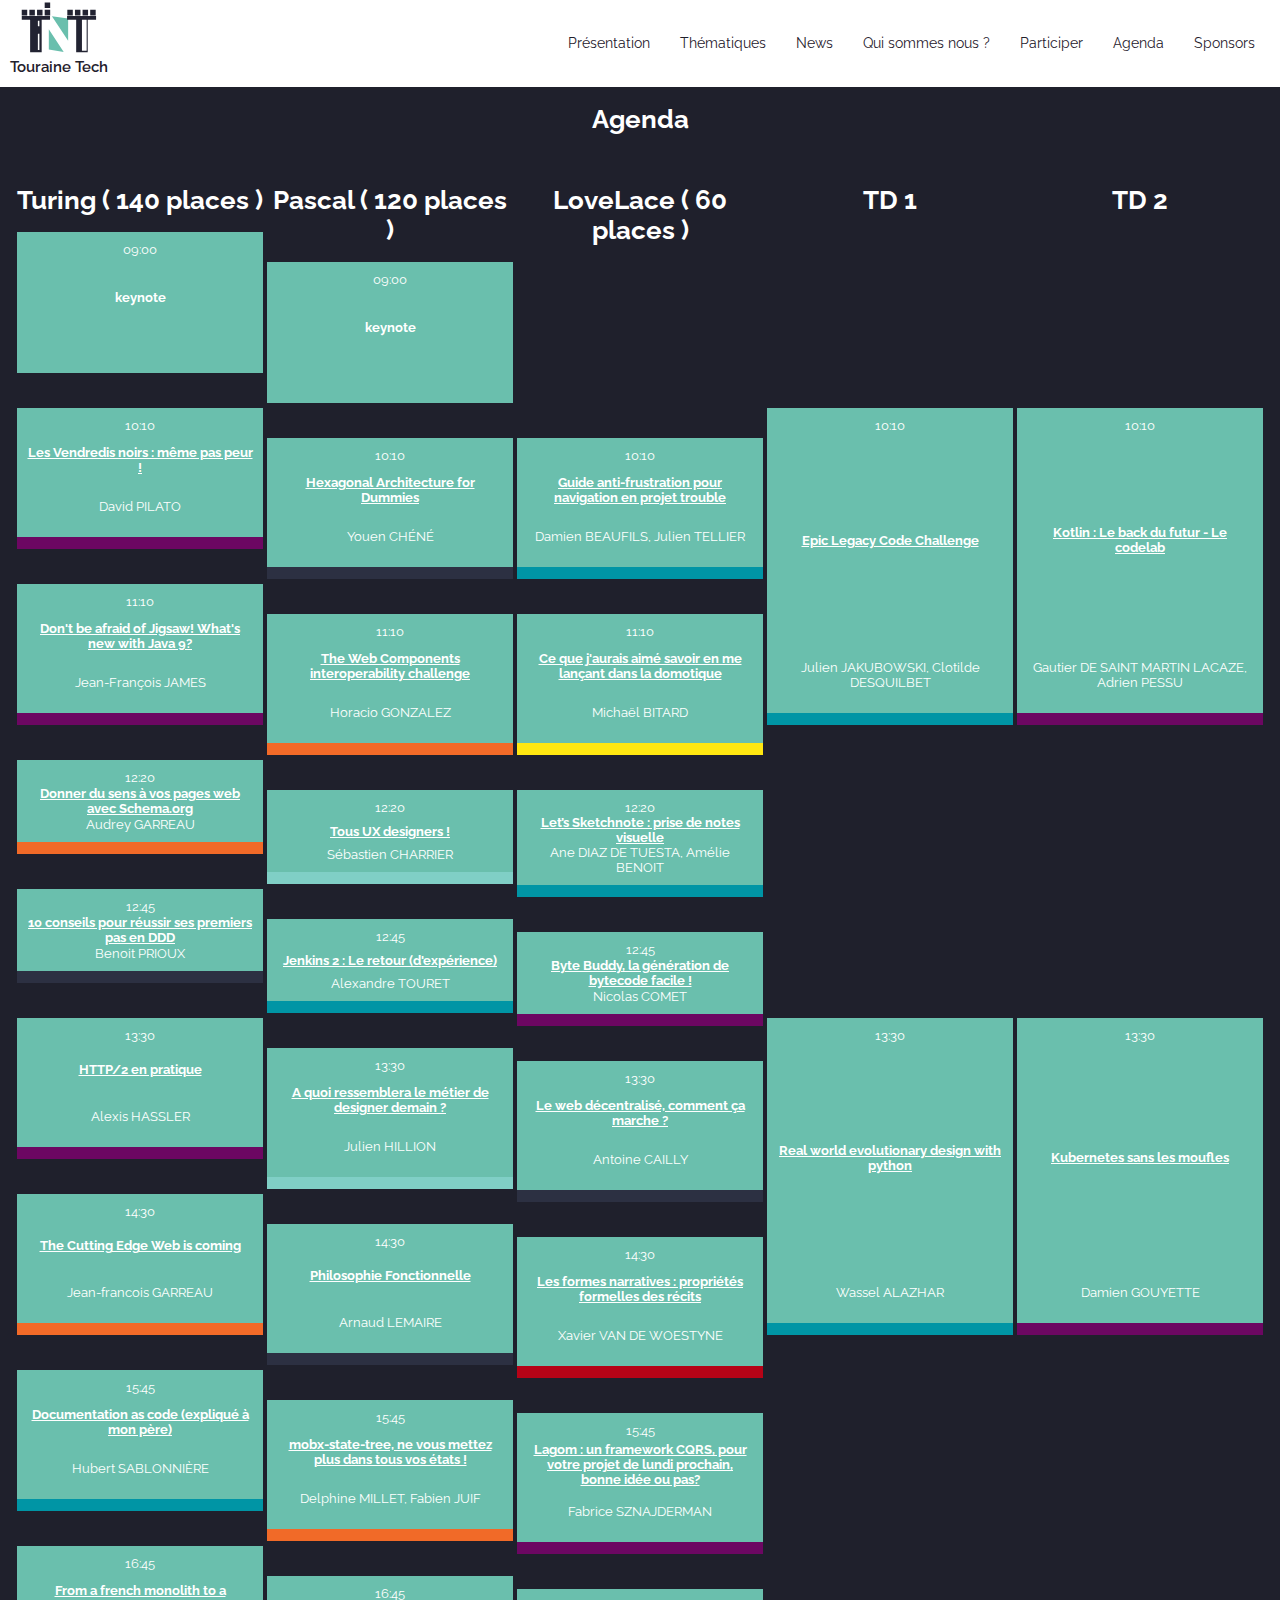
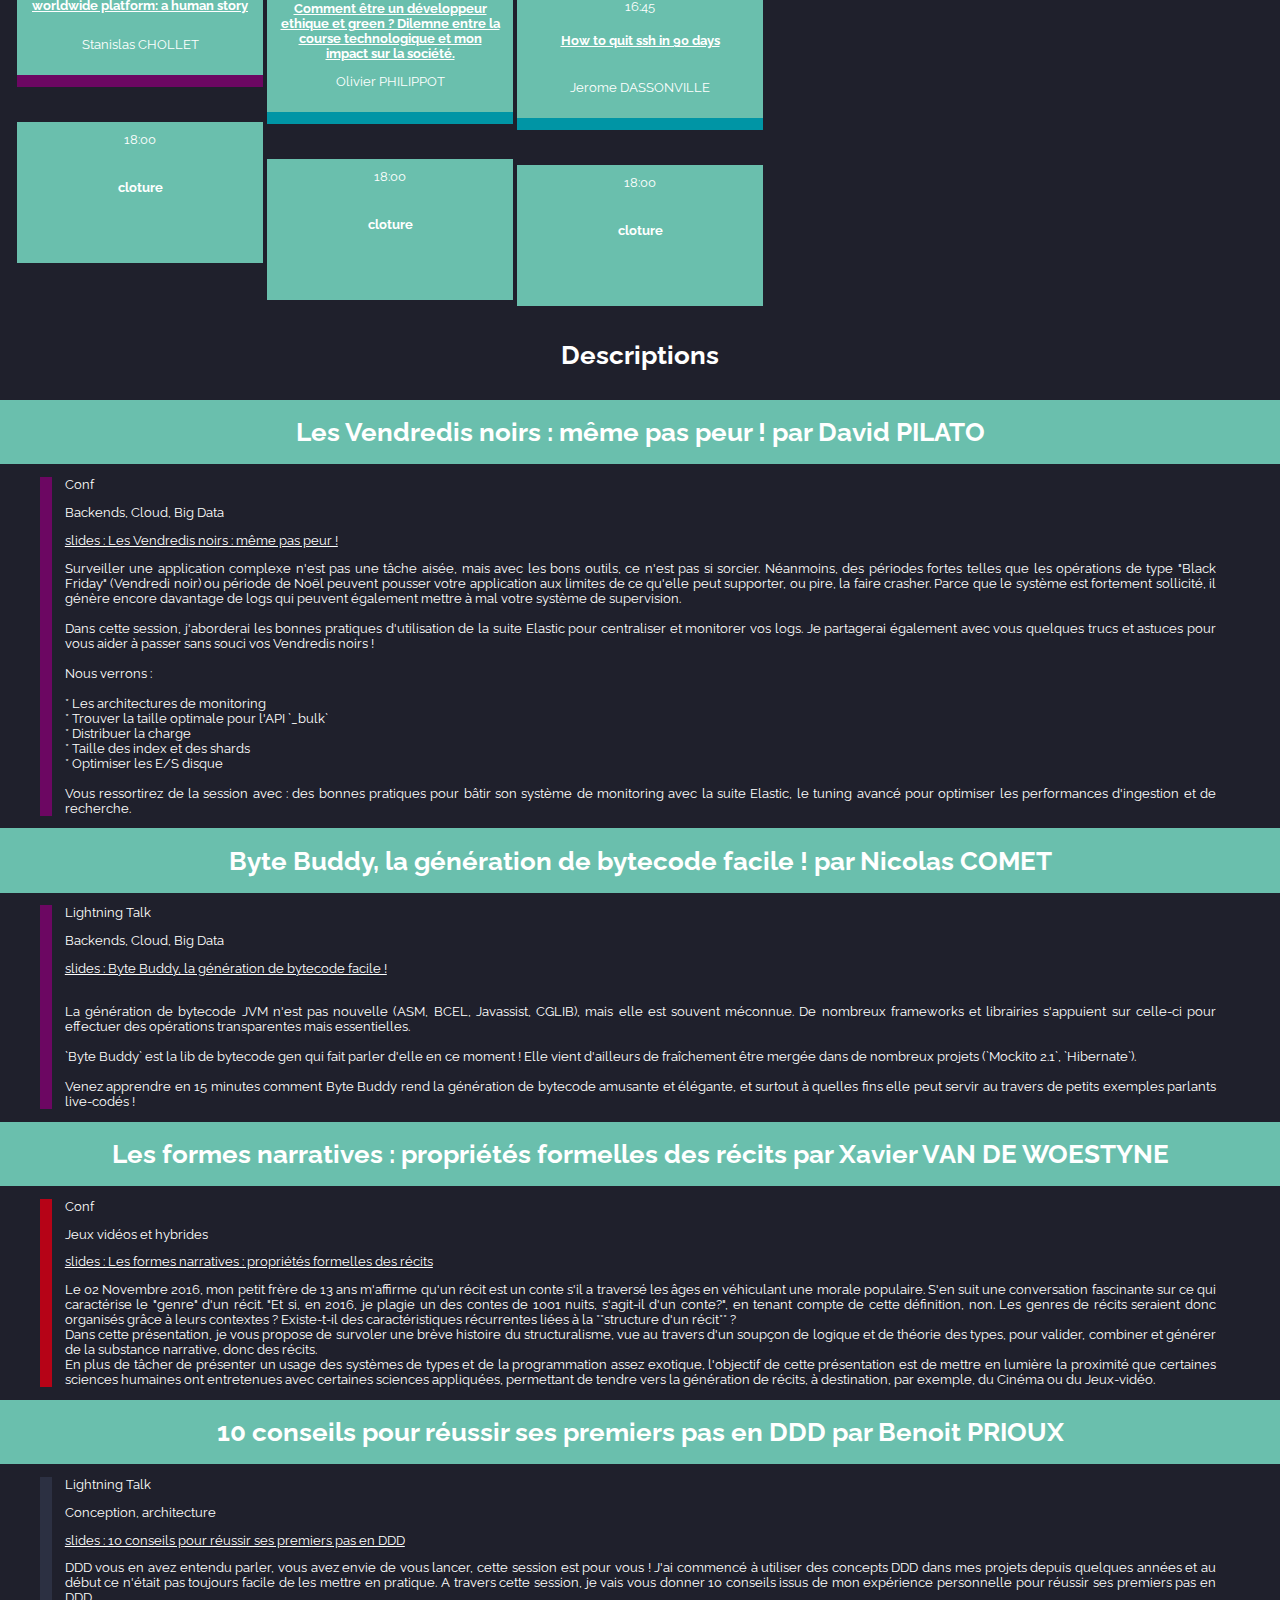
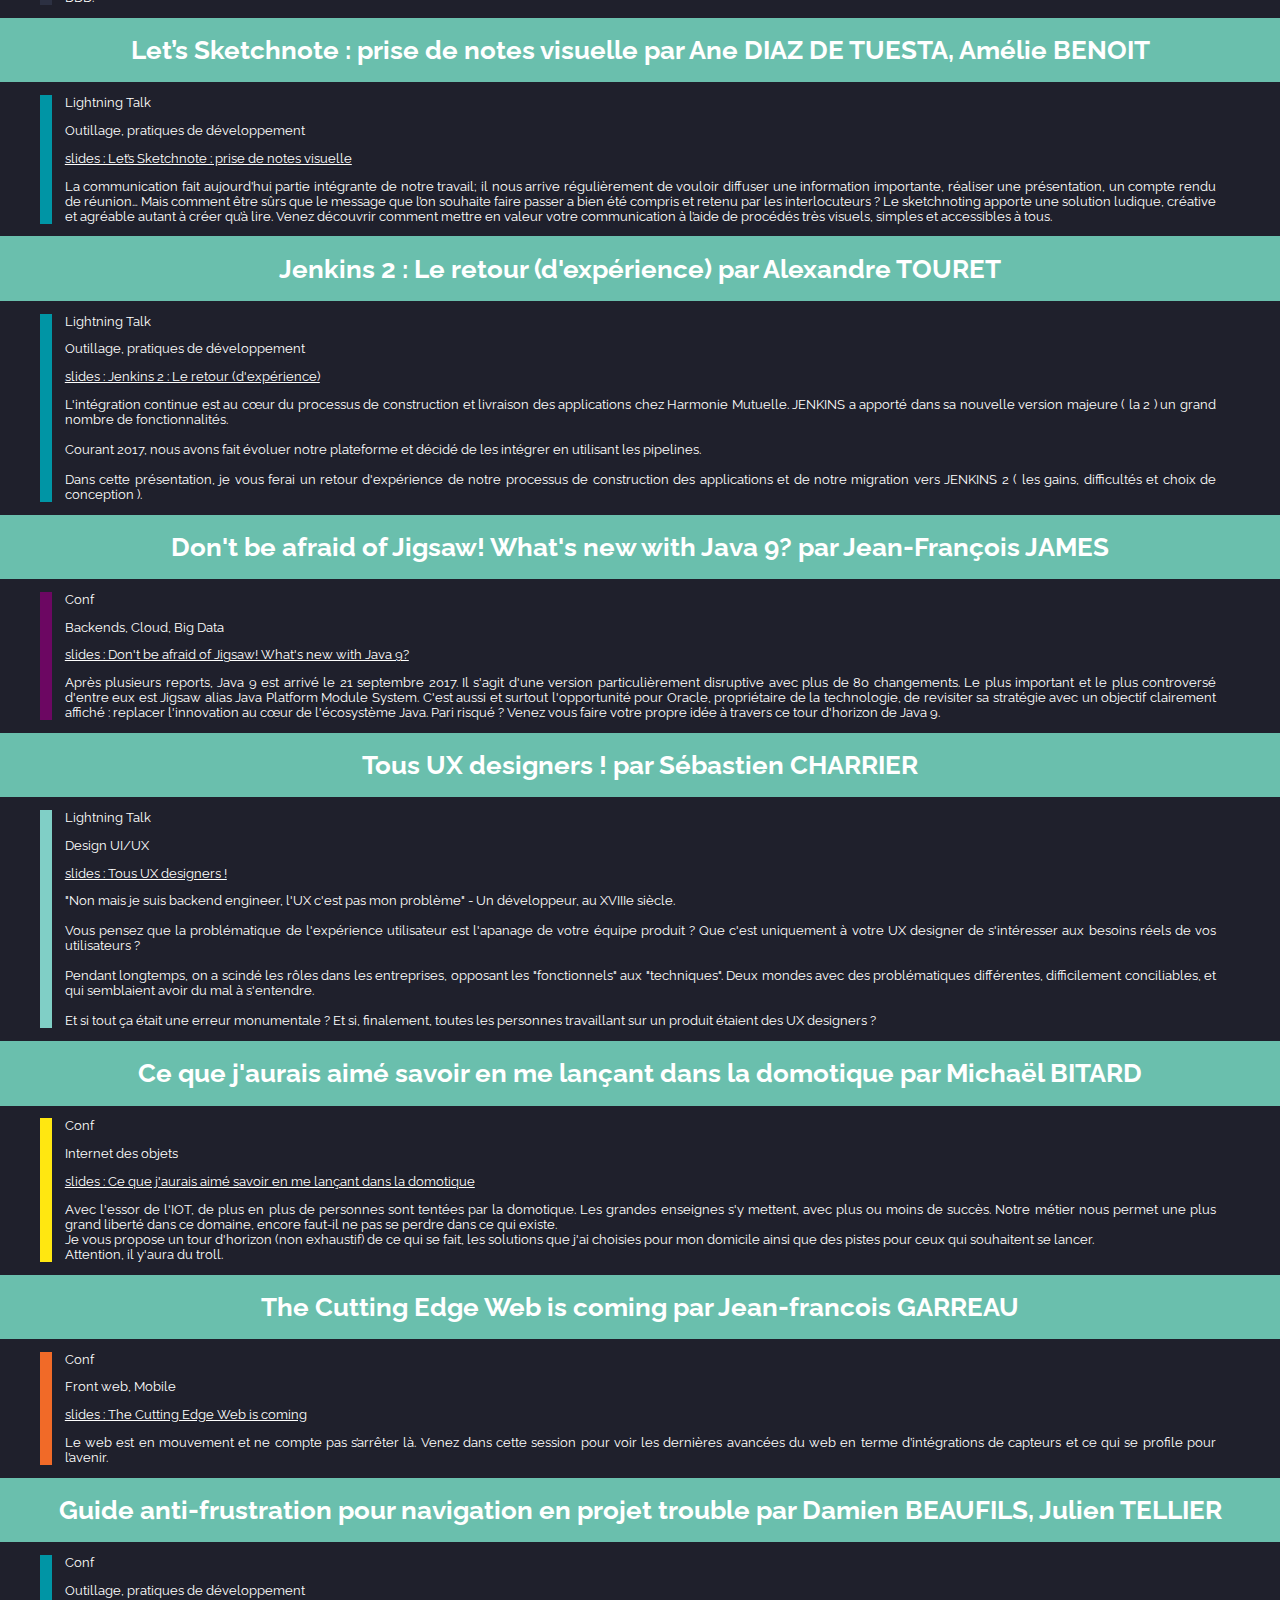
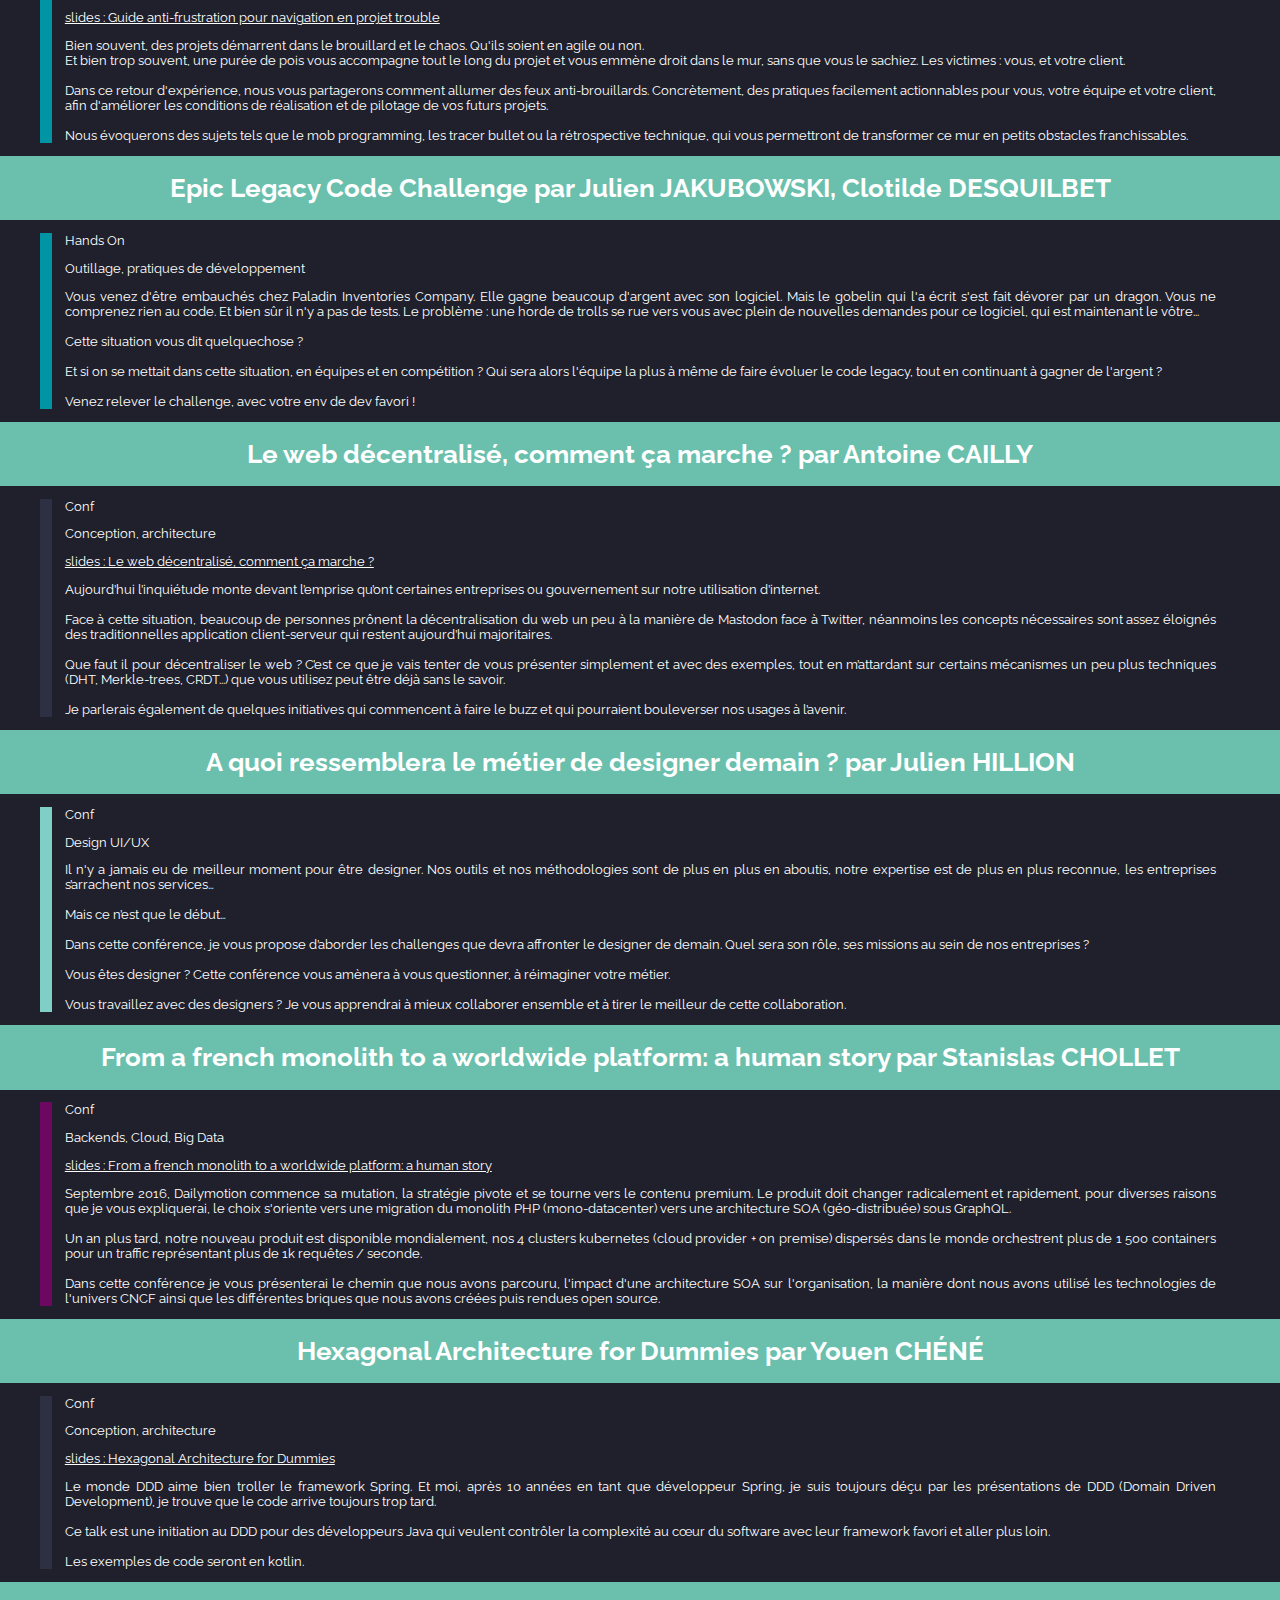
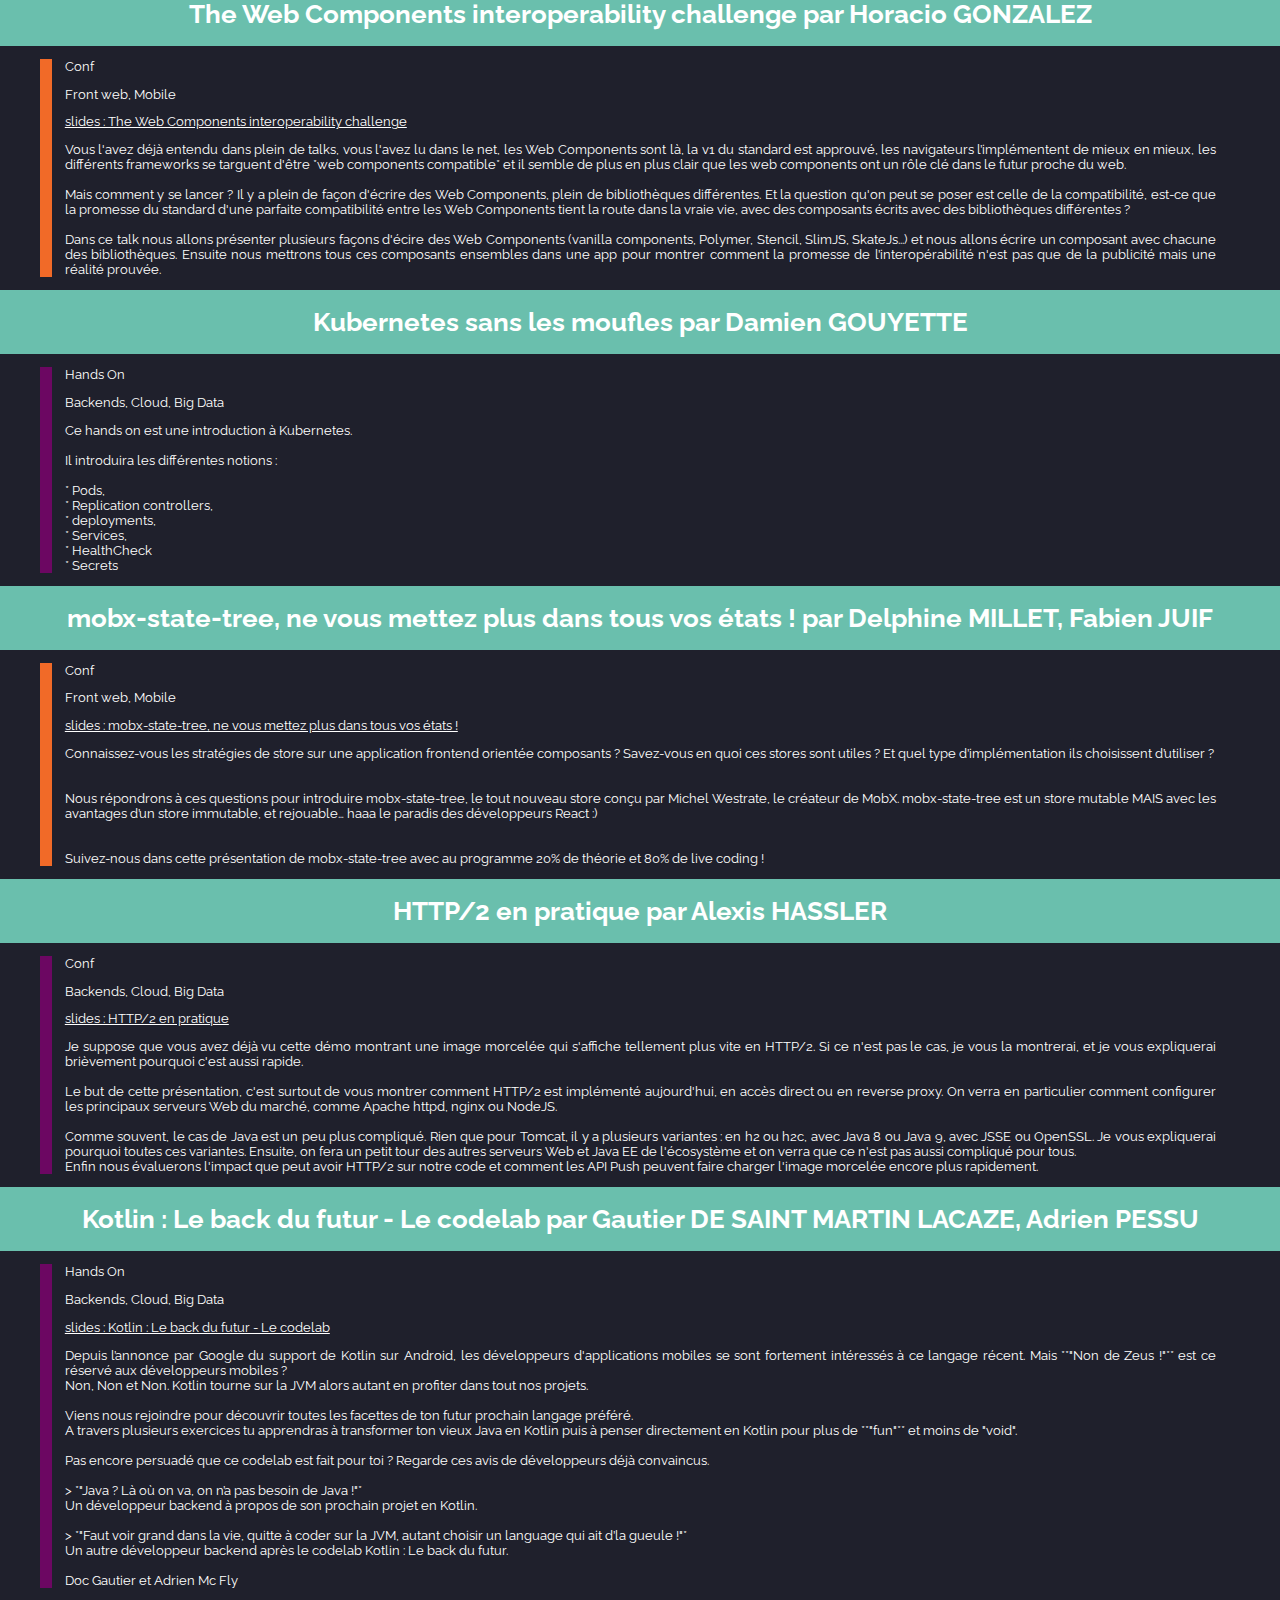
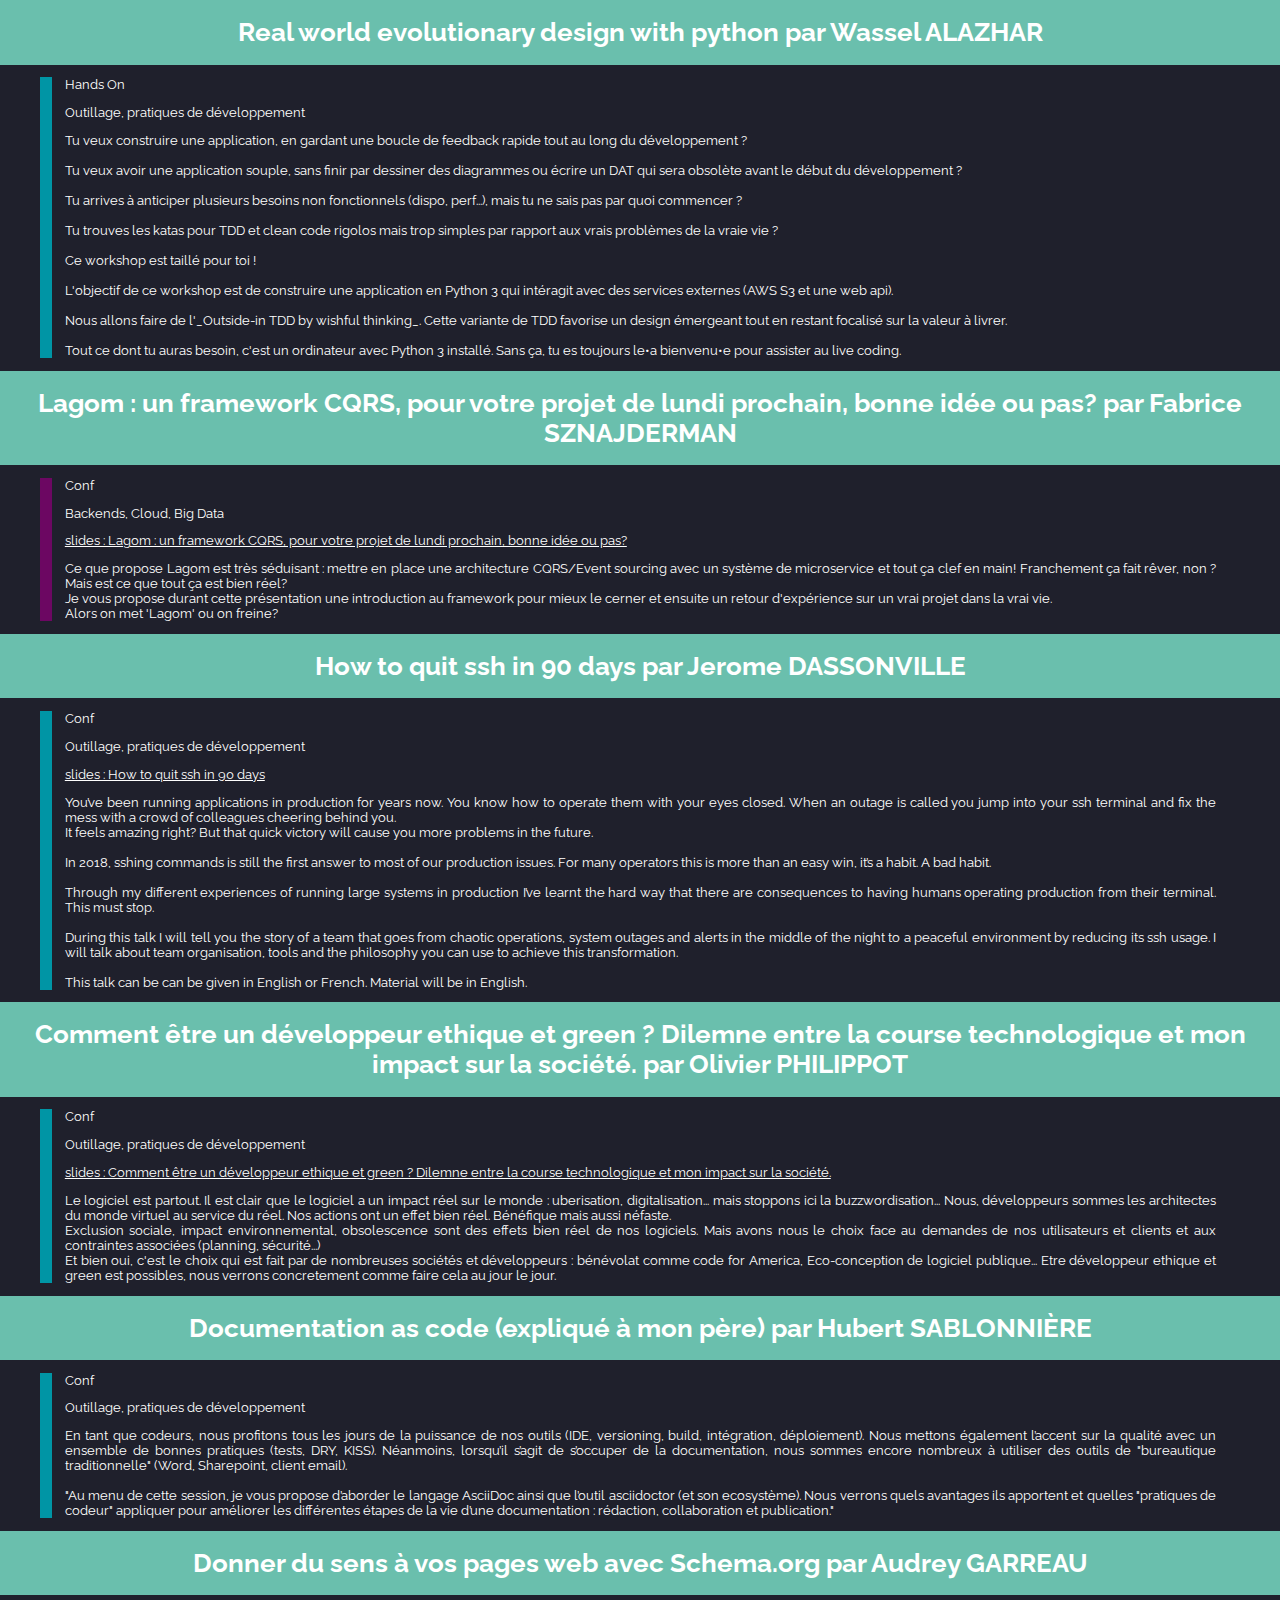
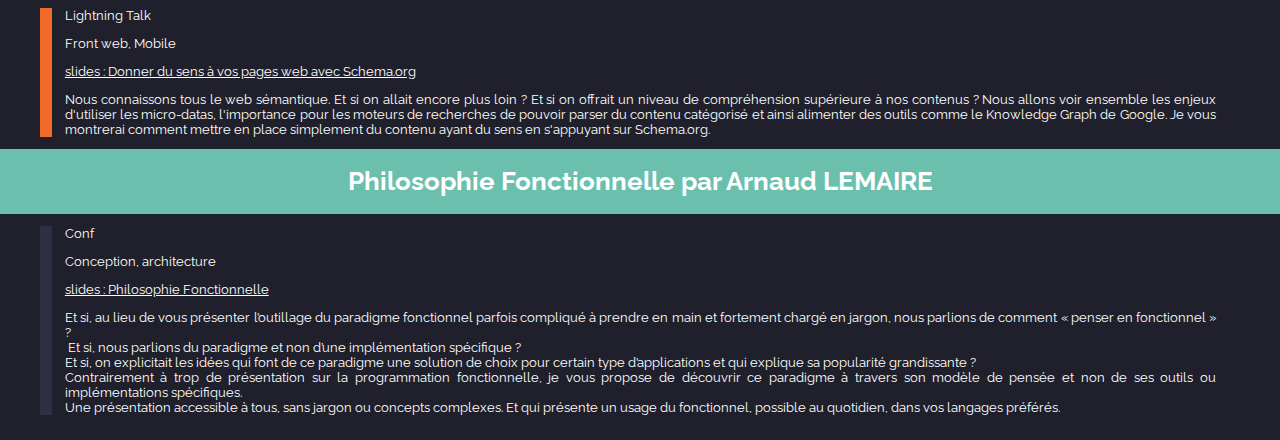
<file: agenda.html>
<!DOCTYPE html> <html lang=fr> <head> <base href="/"> <meta name=google-site-verification content=aloBwm93e88RJEH5XUhpIl9yuBphazWNYt6Al0PR7cM> <meta charset=UTF-8> <meta property=og:url content=https://touraine.tech/ > <meta property=og:image content="https://touraine.tech/static/f1b5dd30a711f49a21b5b9aaff89ad2f.png"/> <meta property=og:type content=website> <meta property=og:title content="Touraine Tech"> <meta property=og:description content="La première conférence technique en région centre sur les nouvelles technologies du numérique"> <meta property=og:locale content=fr_FR> <meta name=viewport content="width=device-width,initial-scale=1"> <meta name=description content="La première conférence technique en région centre sur les nouvelles technologies du numérique"> <meta name=keywords content="conférence, tours, tech, développement, design, ux, ui, jeu, conception, webdesign, software"> <link href="https://fonts.googleapis.com/css?family=Raleway:300,400,400i,500,600,700" rel=stylesheet> <title>Touraine Tech</title> <meta name="mobile-web-app-capable" content="yes"><meta name="theme-color" content="#fff"><meta name="application-name" content="touraine-tech"><link rel="apple-touch-icon" sizes="57x57" href="/icons-f1b5dd30a711f49a21b5b9aaff89ad2f/apple-touch-icon-57x57.png"><link rel="apple-touch-icon" sizes="60x60" href="/icons-f1b5dd30a711f49a21b5b9aaff89ad2f/apple-touch-icon-60x60.png"><link rel="apple-touch-icon" sizes="72x72" href="/icons-f1b5dd30a711f49a21b5b9aaff89ad2f/apple-touch-icon-72x72.png"><link rel="apple-touch-icon" sizes="76x76" href="/icons-f1b5dd30a711f49a21b5b9aaff89ad2f/apple-touch-icon-76x76.png"><link rel="apple-touch-icon" sizes="114x114" href="/icons-f1b5dd30a711f49a21b5b9aaff89ad2f/apple-touch-icon-114x114.png"><link rel="apple-touch-icon" sizes="120x120" href="/icons-f1b5dd30a711f49a21b5b9aaff89ad2f/apple-touch-icon-120x120.png"><link rel="apple-touch-icon" sizes="144x144" href="/icons-f1b5dd30a711f49a21b5b9aaff89ad2f/apple-touch-icon-144x144.png"><link rel="apple-touch-icon" sizes="152x152" href="/icons-f1b5dd30a711f49a21b5b9aaff89ad2f/apple-touch-icon-152x152.png"><link rel="apple-touch-icon" sizes="180x180" href="/icons-f1b5dd30a711f49a21b5b9aaff89ad2f/apple-touch-icon-180x180.png"><meta name="apple-mobile-web-app-capable" content="yes"><meta name="apple-mobile-web-app-status-bar-style" content="black-translucent"><meta name="apple-mobile-web-app-title" content="touraine-tech"><link rel="icon" type="image/png" sizes="32x32" href="/icons-f1b5dd30a711f49a21b5b9aaff89ad2f/favicon-32x32.png"><link rel="icon" type="image/png" sizes="16x16" href="/icons-f1b5dd30a711f49a21b5b9aaff89ad2f/favicon-16x16.png"><link rel="shortcut icon" href="/icons-f1b5dd30a711f49a21b5b9aaff89ad2f/favicon.ico"><link rel="apple-touch-startup-image" media="(device-width: 320px) and (device-height: 480px) and (-webkit-device-pixel-ratio: 1)" href="/icons-f1b5dd30a711f49a21b5b9aaff89ad2f/apple-touch-startup-image-320x460.png"><link rel="apple-touch-startup-image" media="(device-width: 320px) and (device-height: 480px) and (-webkit-device-pixel-ratio: 2)" href="/icons-f1b5dd30a711f49a21b5b9aaff89ad2f/apple-touch-startup-image-640x920.png"><link rel="apple-touch-startup-image" media="(device-width: 320px) and (device-height: 568px) and (-webkit-device-pixel-ratio: 2)" href="/icons-f1b5dd30a711f49a21b5b9aaff89ad2f/apple-touch-startup-image-640x1096.png"><link rel="apple-touch-startup-image" media="(device-width: 375px) and (device-height: 667px) and (-webkit-device-pixel-ratio: 2)" href="/icons-f1b5dd30a711f49a21b5b9aaff89ad2f/apple-touch-startup-image-750x1294.png"><link rel="apple-touch-startup-image" media="(device-width: 414px) and (device-height: 736px) and (orientation: landscape) and (-webkit-device-pixel-ratio: 3)" href="/icons-f1b5dd30a711f49a21b5b9aaff89ad2f/apple-touch-startup-image-1182x2208.png"><link rel="apple-touch-startup-image" media="(device-width: 414px) and (device-height: 736px) and (orientation: portrait) and (-webkit-device-pixel-ratio: 3)" href="/icons-f1b5dd30a711f49a21b5b9aaff89ad2f/apple-touch-startup-image-1242x2148.png"><link rel="apple-touch-startup-image" media="(device-width: 768px) and (device-height: 1024px) and (orientation: landscape) and (-webkit-device-pixel-ratio: 1)" href="/icons-f1b5dd30a711f49a21b5b9aaff89ad2f/apple-touch-startup-image-748x1024.png"><link rel="apple-touch-startup-image" media="(device-width: 768px) and (device-height: 1024px) and (orientation: portrait) and (-webkit-device-pixel-ratio: 1)" href="/icons-f1b5dd30a711f49a21b5b9aaff89ad2f/apple-touch-startup-image-768x1004.png"><link rel="apple-touch-startup-image" media="(device-width: 768px) and (device-height: 1024px) and (orientation: landscape) and (-webkit-device-pixel-ratio: 2)" href="/icons-f1b5dd30a711f49a21b5b9aaff89ad2f/apple-touch-startup-image-1496x2048.png"><link rel="apple-touch-startup-image" media="(device-width: 768px) and (device-height: 1024px) and (orientation: portrait) and (-webkit-device-pixel-ratio: 2)" href="/icons-f1b5dd30a711f49a21b5b9aaff89ad2f/apple-touch-startup-image-1536x2008.png"><link href="/main.46e6daae82da408432d03f2322ef3bbd.media_c2NyZWVu.css" rel="stylesheet" media="screen"><link href="/main.e4a9c5ed6569a9f42a7d9200ce04eb47.media_cHJpbnQ=.css" rel="stylesheet" media="print"></head>  <body class=index> <header class=nav-header> <div itemscope itemprop=organization itemtype=http://schema.org/Organization class=nav-bar> <a class=link href=https://touraine.tech itemprop=url> <img src=/static/eedfc3fa279857499ec6f1b4cad8861e.svg alt="Touraine Tech" itemprop=logo> <h1 itemprop=name>Touraine Tech</h1> </a> <a class="link participer" href=./#participer>Participer</a> <label for=nav-trigger class=nav-open id=nav-open> Menu </label> </div> <input type=checkbox id=nav-trigger> <nav> <a class=link href=./#presentation>Présentation</a> <a class=link href=./#thematiques>Thématiques</a> <a class=link href=./#news>News</a> <a class=link href=./#quisommesnous>Qui sommes nous ?</a> <a class=link href=./#participer>Participer</a> <a class=link href=./#agenda>Agenda</a> <a class=link href=./#partenaires>Sponsors</a> </nav> </header>  <main class=content> <section id="agenda" class="agenda">
    <h1>Agenda</h1>
    <div class="agenda-content">
        <section class="agenda-resource ">            <h1>Turing ( 140 places )</h1>            <article class="agenda-event keynote">            <div class="agenda-event-wrapper" style="border-bottom-color: undefined"  title="Keynote">                <span class="agenda-hours">                    09:00                </span>                <h1>keynote</h1>                <p></p>            </div>        </article><article class="agenda-event break">            <div class="agenda-event-wrapper" style="border-bottom-color: undefined"  title="undefined">                <span class="agenda-hours">                    09:55                </span>                <h1></h1>                <p></p>            </div>        </article><article class="agenda-event conference">            <div class="agenda-event-wrapper" style="border-bottom-color: #6c0762"  title="Backends, Cloud, Big Data">                <span class="agenda-hours">                    10:10                </span>                <h1><a href="agenda.html#2456">Les Vendredis noirs : même pas peur !</a></h1>                <p>David PILATO</p>            </div>        </article><article class="agenda-event break">            <div class="agenda-event-wrapper" style="border-bottom-color: undefined"  title="undefined">                <span class="agenda-hours">                    10:55                </span>                <h1></h1>                <p></p>            </div>        </article><article class="agenda-event conference">            <div class="agenda-event-wrapper" style="border-bottom-color: #6c0762"  title="Backends, Cloud, Big Data">                <span class="agenda-hours">                    11:10                </span>                <h1><a href="agenda.html#2526">Don't be afraid of Jigsaw! What's new with Java 9?</a></h1>                <p>Jean-François JAMES</p>            </div>        </article><article class="agenda-event break">            <div class="agenda-event-wrapper" style="border-bottom-color: undefined"  title="undefined">                <span class="agenda-hours">                    11:55                </span>                <h1></h1>                <p></p>            </div>        </article><article class="agenda-event lightning">            <div class="agenda-event-wrapper" style="border-bottom-color: #f16a28"  title="Front web, Mobile">                <span class="agenda-hours">                    12:20                </span>                <h1><a href="agenda.html#3147">Donner du sens à vos pages web avec Schema.org</a></h1>                <p>Audrey GARREAU</p>            </div>        </article><article class="agenda-event break">            <div class="agenda-event-wrapper" style="border-bottom-color: undefined"  title="undefined">                <span class="agenda-hours">                    12:35                </span>                <h1></h1>                <p></p>            </div>        </article><article class="agenda-event lightning">            <div class="agenda-event-wrapper" style="border-bottom-color: #2c3042"  title="Conception, architecture">                <span class="agenda-hours">                    12:45                </span>                <h1><a href="agenda.html#2498">10 conseils pour réussir ses premiers pas en DDD</a></h1>                <p>Benoit PRIOUX</p>            </div>        </article><article class="agenda-event break">            <div class="agenda-event-wrapper" style="border-bottom-color: undefined"  title="undefined">                <span class="agenda-hours">                    13:00                </span>                <h1></h1>                <p></p>            </div>        </article><article class="agenda-event conference">            <div class="agenda-event-wrapper" style="border-bottom-color: #6c0762"  title="Backends, Cloud, Big Data">                <span class="agenda-hours">                    13:30                </span>                <h1><a href="agenda.html#2995">HTTP/2 en pratique</a></h1>                <p>Alexis HASSLER</p>            </div>        </article><article class="agenda-event break">            <div class="agenda-event-wrapper" style="border-bottom-color: undefined"  title="undefined">                <span class="agenda-hours">                    14:15                </span>                <h1></h1>                <p></p>            </div>        </article><article class="agenda-event conference">            <div class="agenda-event-wrapper" style="border-bottom-color: #f16a28"  title="Front web, Mobile">                <span class="agenda-hours">                    14:30                </span>                <h1><a href="agenda.html#2733">The Cutting Edge Web is coming</a></h1>                <p>Jean-francois GARREAU</p>            </div>        </article><article class="agenda-event break">            <div class="agenda-event-wrapper" style="border-bottom-color: undefined"  title="undefined">                <span class="agenda-hours">                    15:15                </span>                <h1></h1>                <p></p>            </div>        </article><article class="agenda-event conference">            <div class="agenda-event-wrapper" style="border-bottom-color: #0095a5"  title="Outillage, pratiques de développement">                <span class="agenda-hours">                    15:45                </span>                <h1><a href="agenda.html#3101">Documentation as code (expliqué à mon père)</a></h1>                <p>Hubert SABLONNIÈRE</p>            </div>        </article><article class="agenda-event break">            <div class="agenda-event-wrapper" style="border-bottom-color: undefined"  title="undefined">                <span class="agenda-hours">                    16:30                </span>                <h1></h1>                <p></p>            </div>        </article><article class="agenda-event conference">            <div class="agenda-event-wrapper" style="border-bottom-color: #6c0762"  title="Backends, Cloud, Big Data">                <span class="agenda-hours">                    16:45                </span>                <h1><a href="agenda.html#2879">From a french monolith to a worldwide platform: a human story</a></h1>                <p>Stanislas CHOLLET</p>            </div>        </article><article class="agenda-event break">            <div class="agenda-event-wrapper" style="border-bottom-color: undefined"  title="undefined">                <span class="agenda-hours">                    17:30                </span>                <h1></h1>                <p></p>            </div>        </article><article class="agenda-event keynote">            <div class="agenda-event-wrapper" style="border-bottom-color: undefined"  title="Keynote">                <span class="agenda-hours">                    18:00                </span>                <h1>cloture</h1>                <p></p>            </div>        </article>        </section><section class="agenda-resource ">            <h1>Pascal ( 120 places )</h1>            <article class="agenda-event keynote">            <div class="agenda-event-wrapper" style="border-bottom-color: undefined"  title="Keynote">                <span class="agenda-hours">                    09:00                </span>                <h1>keynote</h1>                <p></p>            </div>        </article><article class="agenda-event break">            <div class="agenda-event-wrapper" style="border-bottom-color: undefined"  title="undefined">                <span class="agenda-hours">                    09:55                </span>                <h1></h1>                <p></p>            </div>        </article><article class="agenda-event conference">            <div class="agenda-event-wrapper" style="border-bottom-color: #2c3042"  title="Conception, architecture">                <span class="agenda-hours">                    10:10                </span>                <h1><a href="agenda.html#2889">Hexagonal Architecture for Dummies</a></h1>                <p>Youen CHÉNÉ</p>            </div>        </article><article class="agenda-event break">            <div class="agenda-event-wrapper" style="border-bottom-color: undefined"  title="undefined">                <span class="agenda-hours">                    10:55                </span>                <h1></h1>                <p></p>            </div>        </article><article class="agenda-event conference">            <div class="agenda-event-wrapper" style="border-bottom-color: #f16a28"  title="Front web, Mobile">                <span class="agenda-hours">                    11:10                </span>                <h1><a href="agenda.html#2915">The Web Components interoperability challenge</a></h1>                <p>Horacio GONZALEZ</p>            </div>        </article><article class="agenda-event break">            <div class="agenda-event-wrapper" style="border-bottom-color: undefined"  title="undefined">                <span class="agenda-hours">                    11:55                </span>                <h1></h1>                <p></p>            </div>        </article><article class="agenda-event lightning">            <div class="agenda-event-wrapper" style="border-bottom-color: #80cfc6"  title="Design UI/UX">                <span class="agenda-hours">                    12:20                </span>                <h1><a href="agenda.html#2571">Tous UX designers !</a></h1>                <p>Sébastien CHARRIER</p>            </div>        </article><article class="agenda-event break">            <div class="agenda-event-wrapper" style="border-bottom-color: undefined"  title="undefined">                <span class="agenda-hours">                    12:35                </span>                <h1></h1>                <p></p>            </div>        </article><article class="agenda-event lightning">            <div class="agenda-event-wrapper" style="border-bottom-color: #0095a5"  title="Outillage, pratiques de développement">                <span class="agenda-hours">                    12:45                </span>                <h1><a href="agenda.html#2506">Jenkins 2 : Le retour (d'expérience)</a></h1>                <p>Alexandre TOURET</p>            </div>        </article><article class="agenda-event break">            <div class="agenda-event-wrapper" style="border-bottom-color: undefined"  title="undefined">                <span class="agenda-hours">                    13:00                </span>                <h1></h1>                <p></p>            </div>        </article><article class="agenda-event conference">            <div class="agenda-event-wrapper" style="border-bottom-color: #80cfc6"  title="Design UI/UX">                <span class="agenda-hours">                    13:30                </span>                <h1><a href="agenda.html#2869">A quoi ressemblera le métier de designer demain ?</a></h1>                <p>Julien HILLION</p>            </div>        </article><article class="agenda-event break">            <div class="agenda-event-wrapper" style="border-bottom-color: undefined"  title="undefined">                <span class="agenda-hours">                    14:15                </span>                <h1></h1>                <p></p>            </div>        </article><article class="agenda-event conference">            <div class="agenda-event-wrapper" style="border-bottom-color: #2c3042"  title="Conception, architecture">                <span class="agenda-hours">                    14:30                </span>                <h1><a href="agenda.html#3212">Philosophie Fonctionnelle</a></h1>                <p>Arnaud LEMAIRE</p>            </div>        </article><article class="agenda-event break">            <div class="agenda-event-wrapper" style="border-bottom-color: undefined"  title="undefined">                <span class="agenda-hours">                    15:15                </span>                <h1></h1>                <p></p>            </div>        </article><article class="agenda-event conference">            <div class="agenda-event-wrapper" style="border-bottom-color: #f16a28"  title="Front web, Mobile">                <span class="agenda-hours">                    15:45                </span>                <h1><a href="agenda.html#2986">mobx-state-tree, ne vous mettez plus dans tous vos états !</a></h1>                <p>Delphine MILLET, Fabien JUIF</p>            </div>        </article><article class="agenda-event break">            <div class="agenda-event-wrapper" style="border-bottom-color: undefined"  title="undefined">                <span class="agenda-hours">                    16:30                </span>                <h1></h1>                <p></p>            </div>        </article><article class="agenda-event conference">            <div class="agenda-event-wrapper" style="border-bottom-color: #0095a5"  title="Outillage, pratiques de développement">                <span class="agenda-hours">                    16:45                </span>                <h1><a href="agenda.html#3092">Comment être un développeur ethique et green ? Dilemne entre la course technologique et mon impact sur la société.</a></h1>                <p>Olivier PHILIPPOT</p>            </div>        </article><article class="agenda-event break">            <div class="agenda-event-wrapper" style="border-bottom-color: undefined"  title="undefined">                <span class="agenda-hours">                    17:30                </span>                <h1></h1>                <p></p>            </div>        </article><article class="agenda-event keynote">            <div class="agenda-event-wrapper" style="border-bottom-color: undefined"  title="Keynote">                <span class="agenda-hours">                    18:00                </span>                <h1>cloture</h1>                <p></p>            </div>        </article>        </section><section class="agenda-resource ">            <h1>LoveLace ( 60 places )</h1>            <article class="agenda-event keynote noContent">            <div class="agenda-event-wrapper" style="border-bottom-color: undefined"  title="Keynote">                <span class="agenda-hours">                    09:00                </span>                <h1></h1>                <p></p>            </div>        </article><article class="agenda-event break">            <div class="agenda-event-wrapper" style="border-bottom-color: undefined"  title="undefined">                <span class="agenda-hours">                    09:55                </span>                <h1></h1>                <p></p>            </div>        </article><article class="agenda-event conference">            <div class="agenda-event-wrapper" style="border-bottom-color: #0095a5"  title="Outillage, pratiques de développement">                <span class="agenda-hours">                    10:10                </span>                <h1><a href="agenda.html#2747">Guide anti-frustration pour navigation en projet trouble</a></h1>                <p>Damien BEAUFILS, Julien TELLIER</p>            </div>        </article><article class="agenda-event break">            <div class="agenda-event-wrapper" style="border-bottom-color: undefined"  title="undefined">                <span class="agenda-hours">                    10:55                </span>                <h1></h1>                <p></p>            </div>        </article><article class="agenda-event conference">            <div class="agenda-event-wrapper" style="border-bottom-color: #ffe711"  title="Internet des objets">                <span class="agenda-hours">                    11:10                </span>                <h1><a href="agenda.html#2619">Ce que j'aurais aimé savoir en me lançant dans la domotique</a></h1>                <p>Michaël BITARD</p>            </div>        </article><article class="agenda-event break">            <div class="agenda-event-wrapper" style="border-bottom-color: undefined"  title="undefined">                <span class="agenda-hours">                    11:55                </span>                <h1></h1>                <p></p>            </div>        </article><article class="agenda-event lightning">            <div class="agenda-event-wrapper" style="border-bottom-color: #0095a5"  title="Outillage, pratiques de développement">                <span class="agenda-hours">                    12:20                </span>                <h1><a href="agenda.html#2499">Let’s Sketchnote : prise de notes visuelle</a></h1>                <p>Ane DIAZ DE TUESTA, Amélie BENOIT</p>            </div>        </article><article class="agenda-event break">            <div class="agenda-event-wrapper" style="border-bottom-color: undefined"  title="undefined">                <span class="agenda-hours">                    12:35                </span>                <h1></h1>                <p></p>            </div>        </article><article class="agenda-event lightning">            <div class="agenda-event-wrapper" style="border-bottom-color: #6c0762"  title="Backends, Cloud, Big Data">                <span class="agenda-hours">                    12:45                </span>                <h1><a href="agenda.html#2461">Byte Buddy, la génération de bytecode facile !</a></h1>                <p>Nicolas COMET</p>            </div>        </article><article class="agenda-event break">            <div class="agenda-event-wrapper" style="border-bottom-color: undefined"  title="undefined">                <span class="agenda-hours">                    13:00                </span>                <h1></h1>                <p></p>            </div>        </article><article class="agenda-event conference">            <div class="agenda-event-wrapper" style="border-bottom-color: #2c3042"  title="Conception, architecture">                <span class="agenda-hours">                    13:30                </span>                <h1><a href="agenda.html#2860">Le web décentralisé, comment ça marche ?</a></h1>                <p>Antoine CAILLY</p>            </div>        </article><article class="agenda-event break">            <div class="agenda-event-wrapper" style="border-bottom-color: undefined"  title="undefined">                <span class="agenda-hours">                    14:15                </span>                <h1></h1>                <p></p>            </div>        </article><article class="agenda-event conference">            <div class="agenda-event-wrapper" style="border-bottom-color: #b60317"  title="Jeux vidéos et hybrides">                <span class="agenda-hours">                    14:30                </span>                <h1><a href="agenda.html#2484">Les formes narratives : propriétés formelles des récits</a></h1>                <p>Xavier VAN DE WOESTYNE</p>            </div>        </article><article class="agenda-event break">            <div class="agenda-event-wrapper" style="border-bottom-color: undefined"  title="undefined">                <span class="agenda-hours">                    15:15                </span>                <h1></h1>                <p></p>            </div>        </article><article class="agenda-event conference">            <div class="agenda-event-wrapper" style="border-bottom-color: #6c0762"  title="Backends, Cloud, Big Data">                <span class="agenda-hours">                    15:45                </span>                <h1><a href="agenda.html#3062">Lagom : un framework CQRS, pour votre projet de lundi prochain, bonne idée ou pas?</a></h1>                <p>Fabrice SZNAJDERMAN</p>            </div>        </article><article class="agenda-event break">            <div class="agenda-event-wrapper" style="border-bottom-color: undefined"  title="undefined">                <span class="agenda-hours">                    16:30                </span>                <h1></h1>                <p></p>            </div>        </article><article class="agenda-event conference">            <div class="agenda-event-wrapper" style="border-bottom-color: #0095a5"  title="Outillage, pratiques de développement">                <span class="agenda-hours">                    16:45                </span>                <h1><a href="agenda.html#3077">How to quit ssh in 90 days</a></h1>                <p>Jerome DASSONVILLE</p>            </div>        </article><article class="agenda-event break">            <div class="agenda-event-wrapper" style="border-bottom-color: undefined"  title="undefined">                <span class="agenda-hours">                    17:30                </span>                <h1></h1>                <p></p>            </div>        </article><article class="agenda-event keynote">            <div class="agenda-event-wrapper" style="border-bottom-color: undefined"  title="Keynote">                <span class="agenda-hours">                    18:00                </span>                <h1>cloture</h1>                <p></p>            </div>        </article>        </section><section class="agenda-resource agenda-TD">            <h1>TD 1</h1>            <article class="agenda-event keynote">            <div class="agenda-event-wrapper" style="border-bottom-color: undefined"  title="undefined">                <span class="agenda-hours">                    09:00                </span>                <h1></h1>                <p></p>            </div>        </article><article class="agenda-event break">            <div class="agenda-event-wrapper" style="border-bottom-color: undefined"  title="undefined">                <span class="agenda-hours">                    09:55                </span>                <h1></h1>                <p></p>            </div>        </article><article class="agenda-event handson">            <div class="agenda-event-wrapper" style="border-bottom-color: #0095a5"  title="Outillage, pratiques de développement">                <span class="agenda-hours">                    10:10                </span>                <h1><a href="agenda.html#2848">Epic Legacy Code Challenge</a></h1>                <p>Julien JAKUBOWSKI, Clotilde DESQUILBET</p>            </div>        </article><article class="agenda-event break">            <div class="agenda-event-wrapper" style="border-bottom-color: undefined"  title="undefined">                <span class="agenda-hours">                    11:55                </span>                <h1></h1>                <p></p>            </div>        </article><article class="agenda-event lightning-break">            <div class="agenda-event-wrapper" style="border-bottom-color: undefined"  title="undefined">                <span class="agenda-hours">                    12:20                </span>                <h1></h1>                <p></p>            </div>        </article><article class="agenda-event break">            <div class="agenda-event-wrapper" style="border-bottom-color: undefined"  title="undefined">                <span class="agenda-hours">                    12:35                </span>                <h1></h1>                <p></p>            </div>        </article><article class="agenda-event lightning-break">            <div class="agenda-event-wrapper" style="border-bottom-color: undefined"  title="undefined">                <span class="agenda-hours">                    12:45                </span>                <h1></h1>                <p></p>            </div>        </article><article class="agenda-event break">            <div class="agenda-event-wrapper" style="border-bottom-color: undefined"  title="undefined">                <span class="agenda-hours">                    13:00                </span>                <h1></h1>                <p></p>            </div>        </article><article class="agenda-event undefined">            <div class="agenda-event-wrapper" style="border-bottom-color: #0095a5"  title="Outillage, pratiques de développement">                <span class="agenda-hours">                    13:30                </span>                <h1><a href="agenda.html#3046">Real world evolutionary design with python</a></h1>                <p>Wassel ALAZHAR</p>            </div>        </article>        </section><section class="agenda-resource agenda-TD">            <h1>TD 2</h1>            <article class="agenda-event keynote">            <div class="agenda-event-wrapper" style="border-bottom-color: undefined"  title="undefined">                <span class="agenda-hours">                    09:00                </span>                <h1></h1>                <p></p>            </div>        </article><article class="agenda-event break">            <div class="agenda-event-wrapper" style="border-bottom-color: undefined"  title="undefined">                <span class="agenda-hours">                    09:55                </span>                <h1></h1>                <p></p>            </div>        </article><article class="agenda-event undefined">            <div class="agenda-event-wrapper" style="border-bottom-color: #6c0762"  title="Backends, Cloud, Big Data">                <span class="agenda-hours">                    10:10                </span>                <h1><a href="agenda.html#3022">Kotlin : Le back du futur - Le codelab</a></h1>                <p>Gautier DE SAINT MARTIN LACAZE, Adrien PESSU</p>            </div>        </article><article class="agenda-event break">            <div class="agenda-event-wrapper" style="border-bottom-color: undefined"  title="undefined">                <span class="agenda-hours">                    11:55                </span>                <h1></h1>                <p></p>            </div>        </article><article class="agenda-event lightning-break">            <div class="agenda-event-wrapper" style="border-bottom-color: undefined"  title="undefined">                <span class="agenda-hours">                    12:20                </span>                <h1></h1>                <p></p>            </div>        </article><article class="agenda-event break">            <div class="agenda-event-wrapper" style="border-bottom-color: undefined"  title="undefined">                <span class="agenda-hours">                    12:35                </span>                <h1></h1>                <p></p>            </div>        </article><article class="agenda-event lightning-break">            <div class="agenda-event-wrapper" style="border-bottom-color: undefined"  title="undefined">                <span class="agenda-hours">                    12:45                </span>                <h1></h1>                <p></p>            </div>        </article><article class="agenda-event break">            <div class="agenda-event-wrapper" style="border-bottom-color: undefined"  title="undefined">                <span class="agenda-hours">                    13:00                </span>                <h1></h1>                <p></p>            </div>        </article><article class="agenda-event undefined">            <div class="agenda-event-wrapper" style="border-bottom-color: #6c0762"  title="Backends, Cloud, Big Data">                <span class="agenda-hours">                    13:30                </span>                <h1><a href="agenda.html#2917">Kubernetes sans les moufles</a></h1>                <p>Damien GOUYETTE</p>            </div>        </article>        </section>
    </div>
</section> <section id="talkDescriptions" class="talkDescription">
    <h1>Descriptions</h1>
    <dl class="description-content">
        <dt id="2456" class="agenda-event">            <h1>Les Vendredis noirs : même pas peur ! par David PILATO</h1>        </dt>        <dd style="border-color: #6c0762">            <p class="format">Conf</p>            <p class="type">Backends, Cloud, Big Data</p><p><a href="https://speakerdeck.com/elastic/les-vendredis-noirs-meme-pas-peur-touraine-tech">slides : Les Vendredis noirs : même pas peur !</a></p><p>Surveiller une application complexe n'est pas une tâche aisée, mais avec les bons outils, ce n'est pas si sorcier. Néanmoins, des périodes fortes telles que les opérations de type "Black Friday" (Vendredi noir) ou période de Noël peuvent pousser votre application aux limites de ce qu'elle peut supporter, ou pire, la faire crasher. Parce que le système est fortement sollicité, il génère encore davantage de logs qui peuvent également mettre à mal votre système de supervision.<br><br>Dans cette session, j'aborderai les bonnes pratiques d'utilisation de la suite Elastic pour centraliser et monitorer vos logs. Je partagerai également avec vous quelques trucs et astuces pour vous aider à passer sans souci vos Vendredis noirs !<br><br>Nous verrons :<br><br>* Les architectures de monitoring<br>* Trouver la taille optimale pour l'API `_bulk`<br>* Distribuer la charge<br>* Taille des index et des shards<br>* Optimiser les E/S disque<br><br>Vous ressortirez de la session avec : des bonnes pratiques pour bâtir son système de monitoring avec la suite Elastic, le tuning avancé pour optimiser les performances d'ingestion et de recherche.</p>        </dd><dt id="2461" class="agenda-event">            <h1>Byte Buddy, la génération de bytecode facile ! par Nicolas COMET</h1>        </dt>        <dd style="border-color: #6c0762">            <p class="format">Lightning Talk</p>            <p class="type">Backends, Cloud, Big Data</p><p><a href="https://ncomet.github.io/devoxxfr2017-bytebuddy/bytebuddy.html">slides : Byte Buddy, la génération de bytecode facile !</a></p><p>​<br>La génération de bytecode JVM n'est pas nouvelle (ASM, BCEL, Javassist, CGLIB), mais elle est souvent méconnue. De nombreux frameworks et librairies s'appuient sur celle-ci pour effectuer des opérations transparentes mais essentielles.<br><br>`Byte Buddy` est la lib de bytecode gen qui fait parler d'elle en ce moment ! Elle vient d'ailleurs de fraîchement être mergée dans de nombreux projets (`Mockito 2.1`, `Hibernate`).<br><br>Venez apprendre en 15 minutes comment Byte Buddy rend la génération de bytecode amusante et élégante, et surtout à quelles fins elle peut servir au travers de petits exemples parlants live-codés !</p>        </dd><dt id="2484" class="agenda-event">            <h1>Les formes narratives : propriétés formelles des récits par Xavier VAN DE WOESTYNE</h1>        </dt>        <dd style="border-color: #b60317">            <p class="format">Conf</p>            <p class="type">Jeux vidéos et hybrides</p><p><a href="http://xvw.github.io/talks/tourainetech/slides.pdf">slides : Les formes narratives : propriétés formelles des récits</a></p><p>Le 02 Novembre 2016, mon petit frère de 13 ans m'affirme qu'un récit est un conte s'il a traversé les âges en véhiculant une morale populaire. S'en suit une conversation fascinante sur ce qui caractérise le "genre" d'un récit. "Et si, en 2016, je plagie un des contes de 1001 nuits, s'agit-il d'un conte?", en tenant compte de cette définition, non. Les genres de récits seraient donc organisés grâce à leurs contextes ? Existe-t-il des caractéristiques récurrentes liées à la **structure d'un récit** ?<br>Dans cette présentation, je vous propose de survoler une brève histoire du structuralisme, vue au travers d'un soupçon de logique et de théorie des types, pour valider, combiner et générer de la substance narrative, donc des récits.<br>En plus de tâcher de présenter un usage des systèmes de types et de la programmation assez exotique, l'objectif de cette présentation est de mettre en lumière la proximité que certaines sciences humaines ont entretenues avec certaines sciences appliquées, permettant de tendre vers la génération de récits, à destination, par exemple, du Cinéma ou du Jeux-vidéo.</p>        </dd><dt id="2498" class="agenda-event">            <h1>10 conseils pour réussir ses premiers pas en DDD par Benoit PRIOUX</h1>        </dt>        <dd style="border-color: #2c3042">            <p class="format">Lightning Talk</p>            <p class="type">Conception, architecture</p><p><a href="https://binout.github.io/ten-tips-gs-ddd/">slides : 10 conseils pour réussir ses premiers pas en DDD</a></p><p>DDD vous en avez entendu parler, vous avez envie de vous lancer, cette session est pour vous ! J'ai commencé à utiliser des concepts DDD dans mes projets depuis quelques années et au début ce n'était pas toujours facile de les mettre en pratique. A travers cette session, je vais vous donner 10 conseils issus de mon expérience personnelle pour réussir ses premiers pas en DDD.</p>        </dd><dt id="2499" class="agenda-event">            <h1>Let’s Sketchnote : prise de notes visuelle par Ane DIAZ DE TUESTA, Amélie BENOIT</h1>        </dt>        <dd style="border-color: #0095a5">            <p class="format">Lightning Talk</p>            <p class="type">Outillage, pratiques de développement</p><p><a href="https://github.com/anediaz/lets-sketchnote/blob/master/Touraine%20Tech%202018/Lets%20Sketchnote.pdf">slides : Let’s Sketchnote : prise de notes visuelle</a></p><p>La communication fait aujourd’hui partie intégrante de notre travail; il nous arrive régulièrement de vouloir diffuser une information importante, réaliser une présentation, un compte rendu de réunion… Mais comment être sûrs que le message que l’on souhaite faire passer a bien été compris et retenu par les interlocuteurs ? Le sketchnoting apporte une solution ludique, créative et agréable autant à créer qu’à lire. Venez découvrir comment mettre en valeur votre communication à l’aide de procédés très visuels, simples et accessibles à tous.</p>        </dd><dt id="2506" class="agenda-event">            <h1>Jenkins 2 : Le retour (d'expérience) par Alexandre TOURET</h1>        </dt>        <dd style="border-color: #0095a5">            <p class="format">Lightning Talk</p>            <p class="type">Outillage, pratiques de développement</p><p><a href="https://www.slideshare.net/AlexandreTouret1/jenkins2-le-retour-dexprience-tourainetech-2018">slides : Jenkins 2 : Le retour (d'expérience)</a></p><p>L'intégration continue est au cœur du processus de construction et livraison des applications chez Harmonie Mutuelle. JENKINS a apporté dans sa nouvelle version majeure ( la 2 ) un grand nombre de fonctionnalités. <br><br>Courant 2017, nous avons fait évoluer notre plateforme et décidé de les intégrer en utilisant les pipelines.<br><br>Dans cette présentation, je vous ferai un retour d'expérience de notre processus de construction des applications et de notre migration vers JENKINS 2 ( les gains, difficultés et choix de conception ).</p>        </dd><dt id="2526" class="agenda-event">            <h1>Don't be afraid of Jigsaw! What's new with Java 9? par Jean-François JAMES</h1>        </dt>        <dd style="border-color: #6c0762">            <p class="format">Conf</p>            <p class="type">Backends, Cloud, Big Data</p><p><a href="https://jefrajames.files.wordpress.com/2018/02/whatsnewinjava9-tnt-final.pdf">slides : Don't be afraid of Jigsaw! What's new with Java 9?</a></p><p>Après plusieurs reports, Java 9 est arrivé le 21 septembre 2017. Il s'agit d'une version particulièrement disruptive avec plus de 80 changements. Le plus important et le plus controversé d'entre eux est Jigsaw alias Java Platform Module System. C'est aussi et surtout l'opportunité pour Oracle, propriétaire de la technologie, de revisiter sa stratégie avec un objectif clairement affiché : replacer l'innovation au cœur de l'écosystème Java.  Pari risqué ? Venez vous faire votre propre idée à travers ce tour d'horizon de Java 9.</p>        </dd><dt id="2571" class="agenda-event">            <h1>Tous UX designers ! par Sébastien CHARRIER</h1>        </dt>        <dd style="border-color: #80cfc6">            <p class="format">Lightning Talk</p>            <p class="type">Design UI/UX</p><p><a href="https://speakerdeck.com/scharrier/tous-ux-designers">slides : Tous UX designers !</a></p><p>"Non mais je suis backend engineer, l'UX c'est pas mon problème" - Un développeur, au XVIIIe siècle.<br><br>Vous pensez que la problématique de l'expérience utilisateur est l'apanage de votre équipe produit ? Que c'est uniquement à votre UX designer de s'intéresser aux besoins réels de vos utilisateurs ?<br><br>Pendant longtemps, on a scindé les rôles dans les entreprises, opposant les "fonctionnels" aux "techniques". Deux mondes avec des problématiques différentes, difficilement conciliables, et qui semblaient avoir du mal à s'entendre.<br><br>Et si tout ça était une erreur monumentale ? Et si, finalement, toutes les personnes travaillant sur un produit étaient des UX designers ?</p>        </dd><dt id="2619" class="agenda-event">            <h1>Ce que j'aurais aimé savoir en me lançant dans la domotique par Michaël BITARD</h1>        </dt>        <dd style="border-color: #ffe711">            <p class="format">Conf</p>            <p class="type">Internet des objets</p><p><a href="https://drive.google.com/file/d/1FlaMp9l9eJ9QnKKzwsz-kWI4azyzRCcR/view">slides : Ce que j'aurais aimé savoir en me lançant dans la domotique</a></p><p>Avec l'essor de l'IOT, de plus en plus de personnes sont tentées par la domotique. Les grandes enseignes s'y mettent, avec plus ou moins de succès. Notre métier nous permet une plus grand liberté dans ce domaine, encore faut-il ne pas se perdre dans ce qui existe.<br>Je vous propose un tour d'horizon (non exhaustif) de ce qui se fait, les solutions que j'ai choisies pour mon domicile ainsi que des pistes pour ceux qui souhaitent se lancer.<br>Attention, il y'aura du troll.</p>        </dd><dt id="2733" class="agenda-event">            <h1>The Cutting Edge Web is coming par Jean-francois GARREAU</h1>        </dt>        <dd style="border-color: #f16a28">            <p class="format">Conf</p>            <p class="type">Front web, Mobile</p><p><a href="https://jef.binomed.fr/binomed_docs/Prezs/CuttingEdgeWeb/index.html#/">slides : The Cutting Edge Web is coming</a></p><p>Le web est en mouvement et ne compte pas s’arrêter là. Venez dans cette session pour voir les dernières avancées du web en terme d’intégrations de capteurs et ce qui se profile pour l’avenir.</p>        </dd><dt id="2747" class="agenda-event">            <h1>Guide anti-frustration pour navigation en projet trouble par Damien BEAUFILS, Julien TELLIER</h1>        </dt>        <dd style="border-color: #0095a5">            <p class="format">Conf</p>            <p class="type">Outillage, pratiques de développement</p><p><a href="https://speakerdeck.com/damienbeaufils/guide-anti-frustration-pour-navigation-en-projet-trouble-touraine-tech-2018">slides : Guide anti-frustration pour navigation en projet trouble</a></p><p>Bien souvent, des projets démarrent dans le brouillard et le chaos. Qu'ils soient en agile ou non.<br>Et bien trop souvent, une purée de pois vous accompagne tout le long du projet et vous emmène droit dans le mur, sans que vous le sachiez. Les victimes : vous, et votre client.<br><br>Dans ce retour d'expérience, nous vous partagerons comment allumer des feux anti-brouillards. Concrètement, des pratiques facilement actionnables pour vous, votre équipe et votre client, afin d'améliorer les conditions de réalisation et de pilotage de vos futurs projets.<br><br>Nous évoquerons des sujets tels que le mob programming, les tracer bullet ou la rétrospective technique, qui vous permettront de transformer ce mur en petits obstacles franchissables.</p>        </dd><dt id="2848" class="agenda-event">            <h1>Epic Legacy Code Challenge par Julien JAKUBOWSKI, Clotilde DESQUILBET</h1>        </dt>        <dd style="border-color: #0095a5">            <p class="format">Hands On</p>            <p class="type">Outillage, pratiques de développement</p><p>Vous venez d'être embauchés chez Paladin Inventories Company. Elle gagne beaucoup d'argent avec son logiciel. Mais le gobelin qui l'a écrit s'est fait dévorer par un dragon. Vous ne comprenez rien au code. Et bien sûr il n'y a pas de tests. Le problème : une horde de trolls se rue vers vous avec plein de nouvelles demandes pour ce logiciel, qui est maintenant le vôtre...<br><br>Cette situation vous dit quelquechose ?<br><br>Et si on se mettait dans cette situation, en équipes et en compétition ? Qui sera alors l'équipe la plus à même de faire évoluer le code legacy, tout en continuant à gagner de l'argent ?<br><br>Venez relever le challenge, avec votre env de dev favori !</p>        </dd><dt id="2860" class="agenda-event">            <h1>Le web décentralisé, comment ça marche ? par Antoine CAILLY</h1>        </dt>        <dd style="border-color: #2c3042">            <p class="format">Conf</p>            <p class="type">Conception, architecture</p><p><a href="https://speakerdeck.com/acailly/le-web-decentralise-comment-ca-marche-touraine-tech-2018">slides : Le web décentralisé, comment ça marche ?</a></p><p>Aujourd’hui l’inquiétude monte devant l’emprise qu’ont certaines entreprises ou gouvernement sur notre utilisation d’internet. <br><br>Face à cette situation, beaucoup de personnes prônent la décentralisation du web un peu à la manière de Mastodon face à Twitter, néanmoins les concepts nécessaires sont assez éloignés des traditionnelles application client-serveur qui restent aujourd’hui majoritaires. <br><br>Que faut il pour décentraliser le web ? C’est ce que je vais tenter de vous présenter simplement et avec des exemples, tout en m’attardant sur certains mécanismes un peu plus techniques (DHT, Merkle-trees, CRDT...) que vous utilisez peut être déjà sans le savoir. <br><br>Je parlerais également de quelques initiatives qui commencent à faire le buzz et qui pourraient bouleverser nos usages à l’avenir.</p>        </dd><dt id="2869" class="agenda-event">            <h1>A quoi ressemblera le métier de designer demain ? par Julien HILLION</h1>        </dt>        <dd style="border-color: #80cfc6">            <p class="format">Conf</p>            <p class="type">Design UI/UX</p><p>Il n'y a jamais eu de meilleur moment pour être designer. Nos outils et nos méthodologies sont de plus en plus en aboutis, notre expertise est de plus en plus reconnue, les entreprises s’arrachent nos services…<br><br>Mais ce n’est que le début…<br><br>Dans cette conférence, je vous propose d’aborder les challenges que devra affronter le designer de demain. Quel sera son rôle, ses missions au sein de nos entreprises ? <br><br>Vous êtes designer ? Cette conférence vous amènera à vous questionner, à réimaginer votre métier.<br><br>Vous travaillez avec des designers ? Je vous apprendrai à mieux collaborer ensemble et à tirer le meilleur de cette collaboration.</p>        </dd><dt id="2879" class="agenda-event">            <h1>From a french monolith to a worldwide platform: a human story par Stanislas CHOLLET</h1>        </dt>        <dd style="border-color: #6c0762">            <p class="format">Conf</p>            <p class="type">Backends, Cloud, Big Data</p><p><a href="https://fr.slideshare.net/tsunammis/how-we-scale-up-our-architecture-and-organization-at-dailymotion-90169370">slides : From a french monolith to a worldwide platform: a human story</a></p><p>Septembre 2016, Dailymotion commence sa mutation, la stratégie pivote et se tourne vers le contenu premium. Le produit doit changer radicalement et rapidement, pour diverses raisons que je vous expliquerai, le choix s'oriente vers une migration du monolith PHP (mono-datacenter) vers une architecture SOA (géo-distribuée) sous GraphQL.<br><br>Un an plus tard, notre nouveau produit est disponible mondialement, nos 4 clusters kubernetes (cloud provider + on premise) dispersés dans le monde orchestrent plus de 1 500 containers pour un traffic représentant plus de 1k requêtes / seconde.<br><br>Dans cette conférence je vous présenterai le chemin que nous avons parcouru, l'impact d'une architecture SOA sur l'organisation, la manière dont nous avons utilisé les technologies de l'univers CNCF ainsi que les différentes briques que nous avons créées puis rendues open source.</p>        </dd><dt id="2889" class="agenda-event">            <h1>Hexagonal Architecture for Dummies par Youen CHÉNÉ</h1>        </dt>        <dd style="border-color: #2c3042">            <p class="format">Conf</p>            <p class="type">Conception, architecture</p><p><a href="https://drive.google.com/file/d/1jrZAb5WxcUE6omfNH-DFbeDFZzZxzPPS/view">slides : Hexagonal Architecture for Dummies</a></p><p>Le monde DDD aime bien troller le framework Spring. Et moi, après 10 années en tant que développeur Spring, je suis toujours déçu par les présentations de DDD (Domain Driven Development), je trouve que le code arrive toujours trop tard.<br><br>Ce talk est une initiation au DDD pour des développeurs Java qui veulent contrôler la complexité au cœur du software avec leur framework favori et aller plus loin.<br><br>Les exemples de code seront en kotlin.</p>        </dd><dt id="2915" class="agenda-event">            <h1>The Web Components interoperability challenge par Horacio GONZALEZ</h1>        </dt>        <dd style="border-color: #f16a28">            <p class="format">Conf</p>            <p class="type">Front web, Mobile</p><p><a href="https://drive.google.com/open?id=1F7nbbnEUsZDtfK52W8UVOlA4l3JIKOau">slides : The Web Components interoperability challenge</a></p><p>Vous l'avez déjà entendu dans plein  de talks, vous l'avez lu dans le net, les Web Components sont là, la v1 du standard est approuvé, les navigateurs l’implémentent de mieux en mieux, les différents frameworks se targuent d'être *web components compatible* et il semble de plus en plus clair que les web components ont un rôle clé dans le futur proche du web.<br><br>Mais comment y se lancer ? Il y a plein de façon d'écrire des Web Components, plein de bibliothèques différentes. Et la question qu'on peut se poser est celle de la compatibilité, est-ce que la promesse du standard d'une parfaite compatibilité entre les Web Components tient la route dans la vraie vie, avec des composants écrits avec des bibliothèques différentes ?<br><br>Dans ce talk nous allons présenter plusieurs façons d'écire des Web Components (vanilla components, Polymer, Stencil, SlimJS, SkateJs...) et nous allons écrire un composant avec chacune des bibliothèques. Ensuite  nous mettrons tous ces composants ensembles dans une app pour montrer comment la promesse de l’interopérabilité n'est pas que de la publicité mais une réalité prouvée.</p>        </dd><dt id="2917" class="agenda-event">            <h1>Kubernetes sans les moufles par Damien GOUYETTE</h1>        </dt>        <dd style="border-color: #6c0762">            <p class="format">Hands On</p>            <p class="type">Backends, Cloud, Big Data</p><p>Ce hands on est une introduction à Kubernetes.<br><br>Il introduira les différentes notions : <br><br>* Pods,<br>* Replication controllers,<br>* deployments,<br>* Services,<br>* HealthCheck<br>* Secrets</p>        </dd><dt id="2986" class="agenda-event">            <h1>mobx-state-tree, ne vous mettez plus dans tous vos états ! par Delphine MILLET, Fabien JUIF</h1>        </dt>        <dd style="border-color: #f16a28">            <p class="format">Conf</p>            <p class="type">Front web, Mobile</p><p><a href="https://github.com/Dedetat/pimp-my-powerpuff">slides : mobx-state-tree, ne vous mettez plus dans tous vos états !</a></p><p>Connaissez-vous les stratégies de store sur une application frontend orientée composants ? Savez-vous en quoi ces stores sont utiles ? Et quel type d’implémentation ils choisissent d’utiliser ?<br><br><br>Nous répondrons à ces questions pour introduire mobx-state-tree, le tout nouveau store conçu par Michel Westrate, le créateur de MobX. mobx-state-tree est un store mutable MAIS avec les avantages d’un store immutable, et rejouable… haaa le paradis des développeurs React :)<br><br><br>Suivez-nous dans cette présentation de mobx-state-tree avec au programme 20% de théorie et 80% de live coding !</p>        </dd><dt id="2995" class="agenda-event">            <h1>HTTP/2 en pratique par Alexis HASSLER</h1>        </dt>        <dd style="border-color: #6c0762">            <p class="format">Conf</p>            <p class="type">Backends, Cloud, Big Data</p><p><a href="http://prez.sewatech.fr/http2/">slides : HTTP/2 en pratique</a></p><p>Je suppose que vous avez déjà vu cette démo montrant une image morcelée qui s'affiche tellement plus vite en HTTP/2. Si ce n'est pas le cas, je vous la montrerai, et je vous expliquerai brièvement pourquoi c'est aussi rapide.<br><br>Le but de cette présentation, c'est surtout de vous montrer comment HTTP/2 est implémenté aujourd'hui, en accès direct ou en reverse proxy. On verra en particulier comment configurer les principaux serveurs Web du marché, comme Apache httpd, nginx ou NodeJS.<br><br>Comme souvent, le cas de Java est un peu plus compliqué. Rien que pour Tomcat, il y a plusieurs variantes : en h2 ou h2c, avec Java 8 ou Java 9, avec JSSE ou OpenSSL. Je vous expliquerai pourquoi toutes ces variantes. Ensuite, on fera un petit tour des autres serveurs Web et Java EE de l'écosystème et on verra que ce n'est pas aussi compliqué pour tous.<br>Enfin nous évaluerons l'impact que peut avoir HTTP/2 sur notre code et comment les API Push peuvent faire charger l'image morcelée encore plus rapidement.</p>        </dd><dt id="3022" class="agenda-event">            <h1>Kotlin : Le back du futur - Le codelab par Gautier DE SAINT MARTIN LACAZE, Adrien PESSU</h1>        </dt>        <dd style="border-color: #6c0762">            <p class="format">Hands On</p>            <p class="type">Backends, Cloud, Big Data</p><p><a href="https://bttf-kotlin.github.io/kotlin-codelab-bttf/">slides : Kotlin : Le back du futur - Le codelab</a></p><p>Depuis l’annonce par Google du support de Kotlin sur Android, les développeurs d'applications mobiles se sont fortement intéressés à ce langage récent. Mais **"Non de Zeus !"** est ce réservé aux développeurs mobiles ?<br>Non, Non et Non. Kotlin tourne sur la JVM alors autant en profiter dans tout nos projets.<br><br>Viens nous rejoindre pour découvrir toutes les facettes de ton futur prochain langage préféré.<br>A travers plusieurs exercices tu apprendras à transformer ton vieux Java en Kotlin puis à penser directement en Kotlin pour plus de **"fun"** et moins de "void".<br><br>Pas encore persuadé que ce codelab est fait pour toi ? Regarde ces avis de développeurs déjà convaincus.<br><br>> *"Java ? Là où on va, on n’a pas besoin de Java !"*<br>   Un développeur backend à propos de son prochain projet en Kotlin.<br><br>> *"Faut voir grand dans la vie, quitte à coder sur la JVM, autant choisir un language qui ait d’la gueule !"*<br>   Un autre développeur backend après le codelab Kotlin : Le back du futur.<br><br>Doc Gautier et Adrien Mc Fly</p>        </dd><dt id="3046" class="agenda-event">            <h1>Real world evolutionary design with python par Wassel ALAZHAR</h1>        </dt>        <dd style="border-color: #0095a5">            <p class="format">Hands On</p>            <p class="type">Outillage, pratiques de développement</p><p>Tu veux construire une application, en gardant une boucle de feedback rapide tout au long du développement&nbsp;?<br><br>Tu veux avoir une application souple, sans finir par dessiner des diagrammes ou écrire un DAT qui sera obsolète avant le début du développement&nbsp;?<br><br>Tu arrives à anticiper plusieurs besoins non fonctionnels (dispo, perf...), mais tu ne sais pas par quoi commencer&nbsp;?<br><br>Tu trouves les katas pour TDD et clean code rigolos mais trop simples par rapport aux vrais problèmes de la vraie vie&nbsp;?<br><br>Ce workshop est taillé pour toi&nbsp;!<br><br>L'objectif de ce workshop est de construire une application en Python 3 qui intéragit avec des services externes (AWS S3 et une web api).<br><br>Nous allons faire de l'_Outside-in TDD by wishful thinking_. Cette variante de TDD favorise un design émergeant tout en restant focalisé sur la valeur à livrer.<br><br>Tout ce dont tu auras besoin, c'est un ordinateur avec Python 3 installé. Sans ça, tu es toujours le•a bienvenu•e pour assister au live coding.</p>        </dd><dt id="3062" class="agenda-event">            <h1>Lagom : un framework CQRS, pour votre projet de lundi prochain, bonne idée ou pas? par Fabrice SZNAJDERMAN</h1>        </dt>        <dd style="border-color: #6c0762">            <p class="format">Conf</p>            <p class="type">Backends, Cloud, Big Data</p><p><a href="https://www.slideshare.net/fabszn/lagom-touraine-tech2018">slides : Lagom : un framework CQRS, pour votre projet de lundi prochain, bonne idée ou pas?</a></p><p>Ce que propose Lagom est très séduisant : mettre en place une architecture CQRS/Event sourcing avec un système de microservice et tout ça clef en main! Franchement ça fait rêver, non ? Mais est ce que tout ça est bien réel? <br>Je vous propose durant cette présentation une introduction au framework pour mieux le cerner et ensuite un retour d'expérience sur un vrai projet dans la vrai vie.  <br>Alors on met 'Lagom' ou on freine?</p>        </dd><dt id="3077" class="agenda-event">            <h1>How to quit ssh in 90 days par Jerome DASSONVILLE</h1>        </dt>        <dd style="border-color: #0095a5">            <p class="format">Conf</p>            <p class="type">Outillage, pratiques de développement</p><p><a href="https://speakerdeck.com/jdassonvil/how-to-quit-ssh-in-90-days">slides : How to quit ssh in 90 days</a></p><p>You’ve been running applications in production for years now. You know how to operate them with your eyes closed. When an outage is called you jump into your ssh terminal and fix the mess with a crowd of colleagues cheering behind you. <br>It feels amazing right? But that quick victory will cause you more problems in the future.<br><br>In 2018, sshing commands is still the first answer to most of our production issues. For many operators this is more than an easy win, it’s a habit. A bad habit.<br><br>Through my different experiences of running large systems in production I’ve learnt the hard way that there are consequences to having humans operating production from their terminal. This must stop. <br><br>During this talk I will tell you the story of a team that goes from chaotic operations, system outages and alerts in the middle of the night to a peaceful environment by reducing its ssh usage. I will talk about team organisation, tools and the philosophy you can use to achieve this transformation.<br><br>This talk can be can be given in English or French. Material will be in English.</p>        </dd><dt id="3092" class="agenda-event">            <h1>Comment être un développeur ethique et green ? Dilemne entre la course technologique et mon impact sur la société. par Olivier PHILIPPOT</h1>        </dt>        <dd style="border-color: #0095a5">            <p class="format">Conf</p>            <p class="type">Outillage, pratiques de développement</p><p><a href="https://www.slideshare.net/ophilippot/devfest-toulouse-comment-tre-une-dveloppeuse-un-dveloppeur-ethique-et-green">slides : Comment être un développeur ethique et green ? Dilemne entre la course technologique et mon impact sur la société.</a></p><p>Le logiciel est partout. Il est clair que le logiciel a un impact réel sur le monde : uberisation, digitalisation... mais stoppons ici la buzzwordisation... Nous, développeurs sommes les architectes du monde virtuel au service du réel. Nos actions ont un effet bien réel. Bénéfique mais aussi néfaste. <br>Exclusion sociale, impact environnemental, obsolescence sont des effets bien réel de nos logiciels. Mais avons nous le choix face au demandes de nos utilisateurs et clients et aux contraintes associées (planning, sécurité...)<br>Et bien oui, c'est le choix qui est fait par de nombreuses sociétés et développeurs : bénévolat comme code for America, Eco-conception de logiciel publique... Etre développeur ethique et green est possibles, nous verrons concretement comme faire cela au jour le jour.</p>        </dd><dt id="3101" class="agenda-event">            <h1>Documentation as code (expliqué à mon père) par Hubert SABLONNIÈRE</h1>        </dt>        <dd style="border-color: #0095a5">            <p class="format">Conf</p>            <p class="type">Outillage, pratiques de développement</p><p>En tant que codeurs, nous profitons tous les jours de la puissance de nos outils (IDE, versioning, build, intégration, déploiement). Nous mettons également l’accent sur la qualité avec un ensemble de bonnes pratiques (tests, DRY, KISS). Néanmoins, lorsqu’il s’agit de s’occuper de la documentation, nous sommes encore nombreux à utiliser des outils de "bureautique traditionnelle" (Word, Sharepoint, client email).<br><br>"Au menu de cette session, je vous propose d’aborder le langage AsciiDoc ainsi que l’outil asciidoctor (et son ecosystème). Nous verrons quels avantages ils apportent et quelles "pratiques de codeur" appliquer pour améliorer les différentes étapes de la vie d’une documentation : rédaction, collaboration et publication."</p>        </dd><dt id="3147" class="agenda-event">            <h1>Donner du sens à vos pages web avec Schema.org par Audrey GARREAU</h1>        </dt>        <dd style="border-color: #f16a28">            <p class="format">Lightning Talk</p>            <p class="type">Front web, Mobile</p><p><a href="https://speakerdeck.com/agarreau/donner-du-sens-a-vos-pages-web-avec-schema-dot-org">slides : Donner du sens à vos pages web avec Schema.org</a></p><p>Nous connaissons tous le web sémantique. Et si on allait encore plus loin ? Et si on offrait un niveau de compréhension supérieure à nos contenus ? Nous allons voir ensemble les enjeux d'utiliser les micro-datas, l'importance pour les moteurs de recherches de pouvoir parser du contenu catégorisé et ainsi alimenter des outils comme le Knowledge Graph de Google. Je vous montrerai comment mettre en place simplement du contenu ayant du sens en s'appuyant sur Schema.org.</p>        </dd><dt id="3212" class="agenda-event">            <h1>Philosophie Fonctionnelle par Arnaud LEMAIRE</h1>        </dt>        <dd style="border-color: #2c3042">            <p class="format">Conf</p>            <p class="type">Conception, architecture</p><p><a href="https://speakerdeck.com/lilobase/philosophie-fonctionnelle-touraine-tech-2018">slides : Philosophie Fonctionnelle</a></p><p>Et si, au lieu de vous présenter l’outillage du paradigme fonctionnel parfois compliqué à prendre en main et fortement chargé en jargon, nous parlions de comment « penser en fonctionnel » ?<br> Et si, nous parlions du paradigme et non d’une implémentation spécifique ?  <br>Et si, on explicitait les idées qui font de ce paradigme une solution de choix pour certain type d’applications et qui explique sa popularité grandissante ?   <br>Contrairement à trop de présentation sur la programmation fonctionnelle, je vous propose de découvrir ce paradigme à travers son modèle de pensée et non de ses outils ou implémentations spécifiques.  <br>Une présentation accessible à tous, sans jargon ou concepts complexes. Et qui présente un usage du fonctionnel, possible au quotidien, dans vos langages préférés.</p>        </dd>
    </dl>
</section> </main> <script type="text/javascript" src="/main.d8bd2438210d4b2d30df.js"></script></body> </html>
</file>
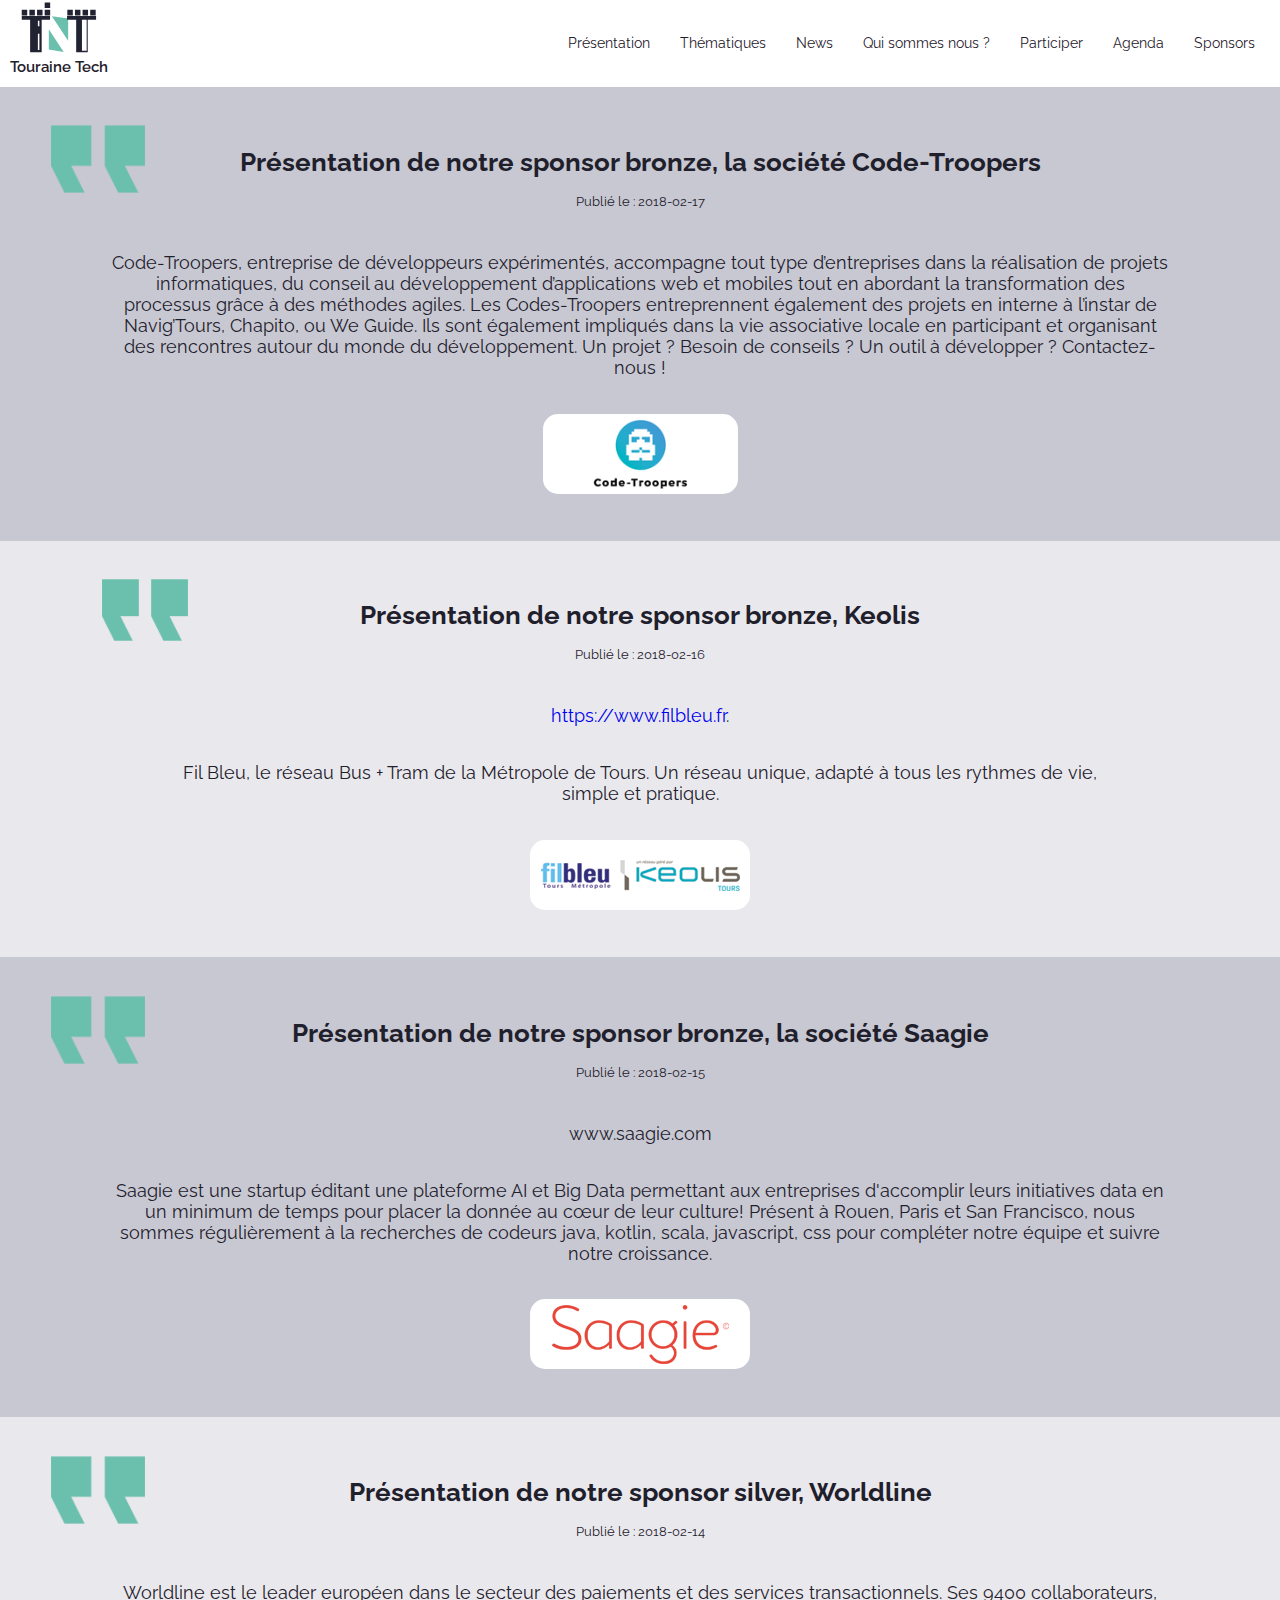
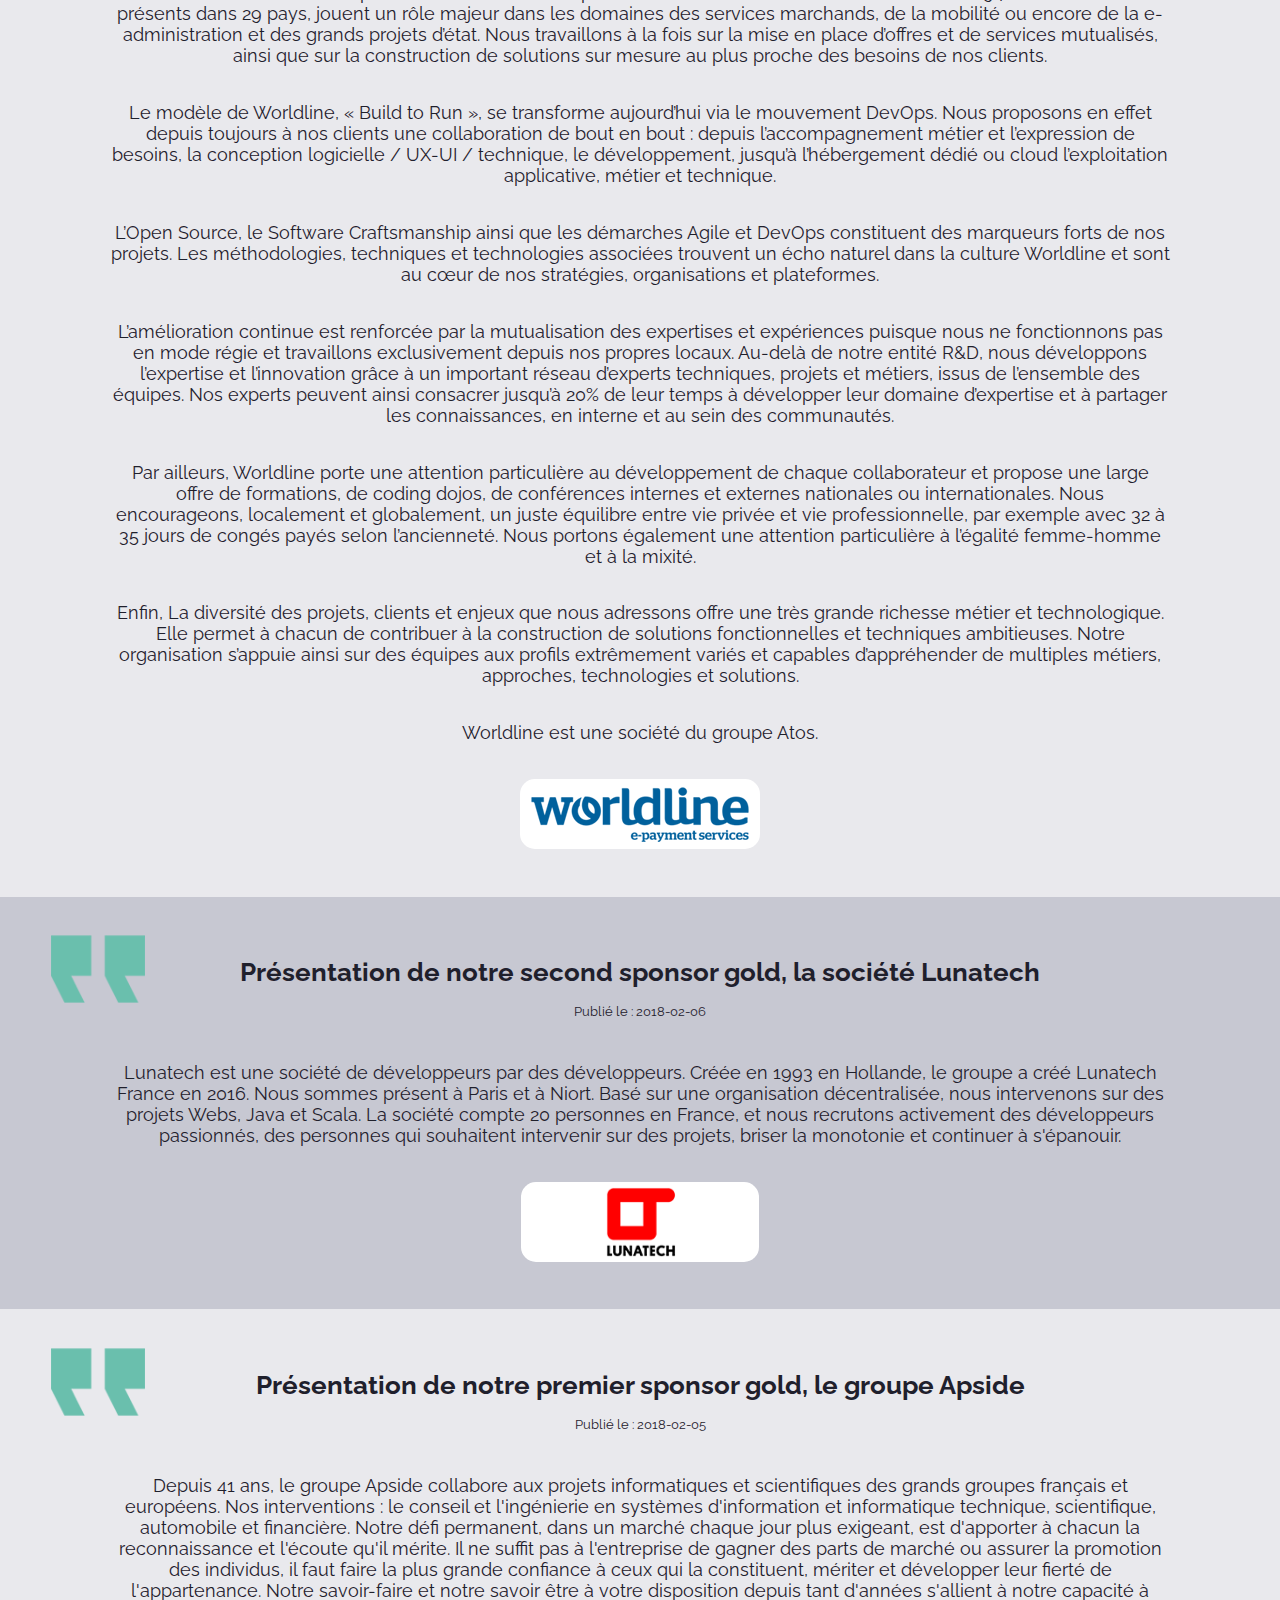
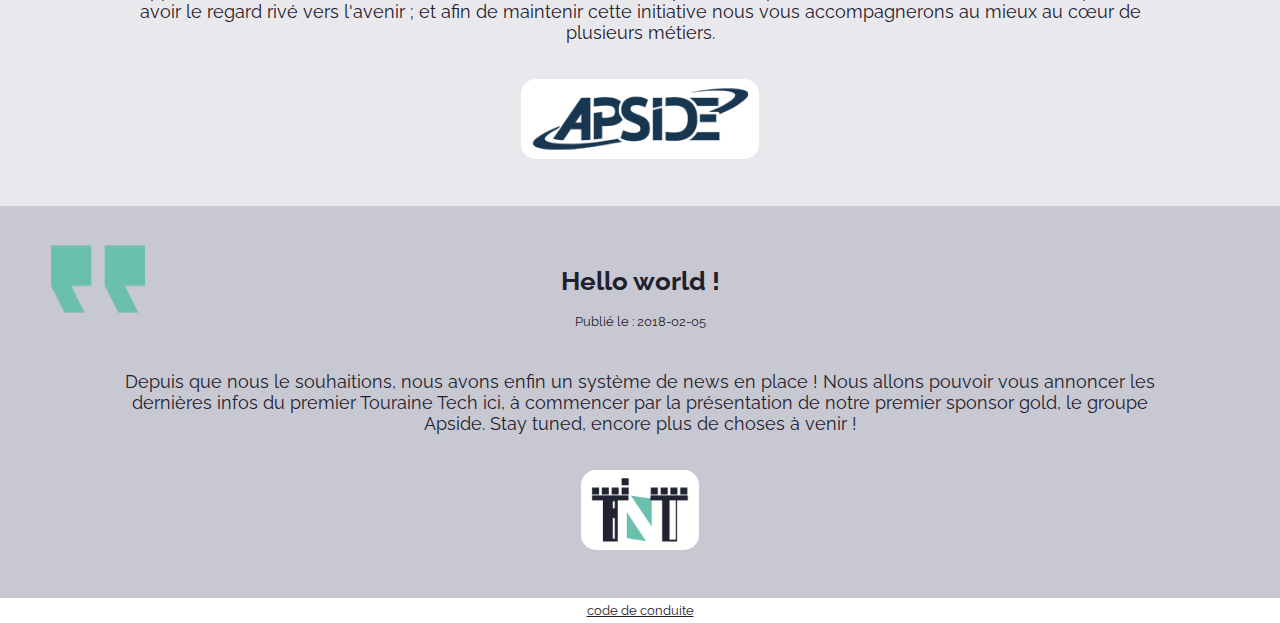
<file: news.html>
<!DOCTYPE html> <html lang=fr> <head> <base href="/"> <meta name=google-site-verification content=aloBwm93e88RJEH5XUhpIl9yuBphazWNYt6Al0PR7cM> <meta charset=UTF-8> <meta property=og:url content=https://touraine.tech/ > <meta property=og:image content="https://touraine.tech/static/f1b5dd30a711f49a21b5b9aaff89ad2f.png"/> <meta property=og:type content=website> <meta property=og:title content="Touraine Tech"> <meta property=og:description content="La première conférence technique en région centre sur les nouvelles technologies du numérique"> <meta property=og:locale content=fr_FR> <meta name=viewport content="width=device-width,initial-scale=1"> <meta name=description content="La première conférence technique en région centre sur les nouvelles technologies du numérique"> <meta name=keywords content="conférence, tours, tech, développement, design, ux, ui, jeu, conception, webdesign, software"> <link href="https://fonts.googleapis.com/css?family=Raleway:300,400,400i,500,600,700" rel=stylesheet> <title>Touraine Tech</title> <meta name="mobile-web-app-capable" content="yes"><meta name="theme-color" content="#fff"><meta name="application-name" content="touraine-tech"><link rel="apple-touch-icon" sizes="57x57" href="/icons-f1b5dd30a711f49a21b5b9aaff89ad2f/apple-touch-icon-57x57.png"><link rel="apple-touch-icon" sizes="60x60" href="/icons-f1b5dd30a711f49a21b5b9aaff89ad2f/apple-touch-icon-60x60.png"><link rel="apple-touch-icon" sizes="72x72" href="/icons-f1b5dd30a711f49a21b5b9aaff89ad2f/apple-touch-icon-72x72.png"><link rel="apple-touch-icon" sizes="76x76" href="/icons-f1b5dd30a711f49a21b5b9aaff89ad2f/apple-touch-icon-76x76.png"><link rel="apple-touch-icon" sizes="114x114" href="/icons-f1b5dd30a711f49a21b5b9aaff89ad2f/apple-touch-icon-114x114.png"><link rel="apple-touch-icon" sizes="120x120" href="/icons-f1b5dd30a711f49a21b5b9aaff89ad2f/apple-touch-icon-120x120.png"><link rel="apple-touch-icon" sizes="144x144" href="/icons-f1b5dd30a711f49a21b5b9aaff89ad2f/apple-touch-icon-144x144.png"><link rel="apple-touch-icon" sizes="152x152" href="/icons-f1b5dd30a711f49a21b5b9aaff89ad2f/apple-touch-icon-152x152.png"><link rel="apple-touch-icon" sizes="180x180" href="/icons-f1b5dd30a711f49a21b5b9aaff89ad2f/apple-touch-icon-180x180.png"><meta name="apple-mobile-web-app-capable" content="yes"><meta name="apple-mobile-web-app-status-bar-style" content="black-translucent"><meta name="apple-mobile-web-app-title" content="touraine-tech"><link rel="icon" type="image/png" sizes="32x32" href="/icons-f1b5dd30a711f49a21b5b9aaff89ad2f/favicon-32x32.png"><link rel="icon" type="image/png" sizes="16x16" href="/icons-f1b5dd30a711f49a21b5b9aaff89ad2f/favicon-16x16.png"><link rel="shortcut icon" href="/icons-f1b5dd30a711f49a21b5b9aaff89ad2f/favicon.ico"><link rel="apple-touch-startup-image" media="(device-width: 320px) and (device-height: 480px) and (-webkit-device-pixel-ratio: 1)" href="/icons-f1b5dd30a711f49a21b5b9aaff89ad2f/apple-touch-startup-image-320x460.png"><link rel="apple-touch-startup-image" media="(device-width: 320px) and (device-height: 480px) and (-webkit-device-pixel-ratio: 2)" href="/icons-f1b5dd30a711f49a21b5b9aaff89ad2f/apple-touch-startup-image-640x920.png"><link rel="apple-touch-startup-image" media="(device-width: 320px) and (device-height: 568px) and (-webkit-device-pixel-ratio: 2)" href="/icons-f1b5dd30a711f49a21b5b9aaff89ad2f/apple-touch-startup-image-640x1096.png"><link rel="apple-touch-startup-image" media="(device-width: 375px) and (device-height: 667px) and (-webkit-device-pixel-ratio: 2)" href="/icons-f1b5dd30a711f49a21b5b9aaff89ad2f/apple-touch-startup-image-750x1294.png"><link rel="apple-touch-startup-image" media="(device-width: 414px) and (device-height: 736px) and (orientation: landscape) and (-webkit-device-pixel-ratio: 3)" href="/icons-f1b5dd30a711f49a21b5b9aaff89ad2f/apple-touch-startup-image-1182x2208.png"><link rel="apple-touch-startup-image" media="(device-width: 414px) and (device-height: 736px) and (orientation: portrait) and (-webkit-device-pixel-ratio: 3)" href="/icons-f1b5dd30a711f49a21b5b9aaff89ad2f/apple-touch-startup-image-1242x2148.png"><link rel="apple-touch-startup-image" media="(device-width: 768px) and (device-height: 1024px) and (orientation: landscape) and (-webkit-device-pixel-ratio: 1)" href="/icons-f1b5dd30a711f49a21b5b9aaff89ad2f/apple-touch-startup-image-748x1024.png"><link rel="apple-touch-startup-image" media="(device-width: 768px) and (device-height: 1024px) and (orientation: portrait) and (-webkit-device-pixel-ratio: 1)" href="/icons-f1b5dd30a711f49a21b5b9aaff89ad2f/apple-touch-startup-image-768x1004.png"><link rel="apple-touch-startup-image" media="(device-width: 768px) and (device-height: 1024px) and (orientation: landscape) and (-webkit-device-pixel-ratio: 2)" href="/icons-f1b5dd30a711f49a21b5b9aaff89ad2f/apple-touch-startup-image-1496x2048.png"><link rel="apple-touch-startup-image" media="(device-width: 768px) and (device-height: 1024px) and (orientation: portrait) and (-webkit-device-pixel-ratio: 2)" href="/icons-f1b5dd30a711f49a21b5b9aaff89ad2f/apple-touch-startup-image-1536x2008.png"><link href="/main.46e6daae82da408432d03f2322ef3bbd.media_c2NyZWVu.css" rel="stylesheet" media="screen"><link href="/main.e4a9c5ed6569a9f42a7d9200ce04eb47.media_cHJpbnQ=.css" rel="stylesheet" media="print"></head>  <body class=index> <header class=nav-header> <div itemscope itemprop=organization itemtype=http://schema.org/Organization class=nav-bar> <a class=link href=https://touraine.tech itemprop=url> <img src=/static/eedfc3fa279857499ec6f1b4cad8861e.svg alt="Touraine Tech" itemprop=logo> <h1 itemprop=name>Touraine Tech</h1> </a> <a class="link participer" href=./#participer>Participer</a> <label for=nav-trigger class=nav-open id=nav-open> Menu </label> </div> <input type=checkbox id=nav-trigger> <nav> <a class=link href=./#presentation>Présentation</a> <a class=link href=./#thematiques>Thématiques</a> <a class=link href=./#news>News</a> <a class=link href=./#quisommesnous>Qui sommes nous ?</a> <a class=link href=./#participer>Participer</a> <a class=link href=./#agenda>Agenda</a> <a class=link href=./#partenaires>Sponsors</a> </nav> </header>  <main class=content> 
        <section id="page-news">
            <article class="news-item">
                    <header class="news-item-header">
                        <a id="Présentation de notre sponsor bronze, la société Code-Troopers" href="news.html?#Présentation de notre sponsor bronze, la société Code-Troopers"><h1>Présentation de notre sponsor bronze, la société Code-Troopers</h1></a>
                        <span>Publié le : 2018-02-17</span>
                    </header>
                    <div class="news-item-content">
                        <p>Code-Troopers, entreprise de développeurs expérimentés, accompagne tout type d’entreprises dans la réalisation de projets informatiques, du conseil au développement d’applications web et mobiles tout en abordant la transformation des processus grâce à des méthodes agiles. Les Codes-Troopers entreprennent également des projets en interne à l’instar de Navig’Tours, Chapito, ou We Guide. Ils sont également impliqués dans la vie associative locale en participant et organisant des rencontres autour du monde du développement. Un projet ? Besoin de conseils ? Un outil à développer ? Contactez-nous !</p> <p><img src=/static/11cf29f132d2e31b6972482945cee03b.png alt="logo Code-Troopers"></p> 
                    </div>
                </article>
        </section>
    
        <section id="page-news">
            <article class="news-item">
                    <header class="news-item-header">
                        <a id="Présentation de notre sponsor bronze, Keolis" href="news.html?#Présentation de notre sponsor bronze, Keolis"><h1>Présentation de notre sponsor bronze, Keolis</h1></a>
                        <span>Publié le : 2018-02-16</span>
                    </header>
                    <div class="news-item-content">
                        <p><a href=https://www.filbleu.fr>https://www.filbleu.fr</a>.</p> <p>Fil Bleu, le réseau Bus + Tram de la Métropole de Tours. Un réseau unique, adapté à tous les rythmes de vie, simple et pratique. </p> <p><img src=/static/ef1524b8b29a7e72a7e1e6b02779665b.png alt="logo keolis"></p> 
                    </div>
                </article>
        </section>
    
        <section id="page-news">
            <article class="news-item">
                    <header class="news-item-header">
                        <a id="Présentation de notre sponsor bronze, la société Saagie" href="news.html?#Présentation de notre sponsor bronze, la société Saagie"><h1>Présentation de notre sponsor bronze, la société Saagie</h1></a>
                        <span>Publié le : 2018-02-15</span>
                    </header>
                    <div class="news-item-content">
                        <p>www.saagie.com</p> <p>Saagie est une startup éditant une plateforme AI et Big Data permettant aux entreprises d&#39;accomplir leurs initiatives data en un minimum de temps pour placer la donnée au cœur de leur culture! Présent à Rouen, Paris et San Francisco, nous sommes régulièrement à la recherches de codeurs java, kotlin, scala, javascript, css pour compléter notre équipe et suivre notre croissance.</p> <p><img src=/static/7fbe0a53e8c78481e8cff5cc1ffa1385.png alt="logo saagie"></p> 
                    </div>
                </article>
        </section>
    
        <section id="page-news">
            <article class="news-item">
                    <header class="news-item-header">
                        <a id="Présentation de notre sponsor silver, Worldline" href="news.html?#Présentation de notre sponsor silver, Worldline"><h1>Présentation de notre sponsor silver, Worldline</h1></a>
                        <span>Publié le : 2018-02-14</span>
                    </header>
                    <div class="news-item-content">
                        <p>Worldline est le leader européen dans le secteur des paiements et des services transactionnels. Ses 9400 collaborateurs, présents dans 29 pays, jouent un rôle majeur dans les domaines des services marchands, de la mobilité ou encore de la e-administration et des grands projets d’état. Nous travaillons à la fois sur la mise en place d’offres et de services mutualisés, ainsi que sur la construction de solutions sur mesure au plus proche des besoins de nos clients.</p> <p>Le modèle de Worldline, « Build to Run », se transforme aujourd’hui via le mouvement DevOps. Nous proposons en effet depuis toujours à nos clients une collaboration de bout en bout : depuis l’accompagnement métier et l’expression de besoins, la conception logicielle / UX-UI / technique, le développement, jusqu’à l’hébergement dédié ou cloud l’exploitation applicative, métier et technique.</p> <p>L’Open Source, le Software Craftsmanship ainsi que les démarches Agile et DevOps constituent des marqueurs forts de nos projets. Les méthodologies, techniques et technologies associées trouvent un écho naturel dans la culture Worldline et sont au cœur de nos stratégies, organisations et plateformes.</p> <p>L’amélioration continue est renforcée par la mutualisation des expertises et expériences puisque nous ne fonctionnons pas en mode régie et travaillons exclusivement depuis nos propres locaux. Au-delà de notre entité R&amp;D, nous développons l’expertise et l’innovation grâce à un important réseau d’experts techniques, projets et métiers, issus de l’ensemble des équipes. Nos experts peuvent ainsi consacrer jusqu’à 20% de leur temps à développer leur domaine d’expertise et à partager les connaissances, en interne et au sein des communautés.</p> <p>Par ailleurs, Worldline porte une attention particulière au développement de chaque collaborateur et propose une large offre de formations, de coding dojos, de conférences internes et externes nationales ou internationales. Nous encourageons, localement et globalement, un juste équilibre entre vie privée et vie professionnelle, par exemple avec 32 à 35 jours de congés payés selon l’ancienneté. Nous portons également une attention particulière à l’égalité femme-homme et à la mixité.</p> <p>Enfin, La diversité des projets, clients et enjeux que nous adressons offre une très grande richesse métier et technologique. Elle permet à chacun de contribuer à la construction de solutions fonctionnelles et techniques ambitieuses. Notre organisation s’appuie ainsi sur des équipes aux profils extrêmement variés et capables d’appréhender de multiples métiers, approches, technologies et solutions.</p> <p>Worldline est une société du groupe Atos.</p> <p><img src=/static/24c7db8682c73d803a3d3bfe44e0c834.png alt="logo apside"></p> 
                    </div>
                </article>
        </section>
    
        <section id="page-news">
            <article class="news-item">
                    <header class="news-item-header">
                        <a id="Présentation de notre second sponsor gold, la société Lunatech" href="news.html?#Présentation de notre second sponsor gold, la société Lunatech"><h1>Présentation de notre second sponsor gold, la société Lunatech</h1></a>
                        <span>Publié le : 2018-02-06</span>
                    </header>
                    <div class="news-item-content">
                        <p>Lunatech est une société de développeurs par des développeurs. Créée en 1993 en Hollande, le groupe a créé Lunatech France en 2016. Nous sommes présent à Paris et à Niort. Basé sur une organisation décentralisée, nous intervenons sur des projets Webs, Java et Scala. La société compte 20 personnes en France, et nous recrutons activement des développeurs passionnés, des personnes qui souhaitent intervenir sur des projets, briser la monotonie et continuer à s&#39;épanouir.</p> <p><img src=/static/446b27d770a70a755a2af8617edb1b28.png alt="logo lunatech"></p> 
                    </div>
                </article>
        </section>
    
        <section id="page-news">
            <article class="news-item">
                    <header class="news-item-header">
                        <a id="Présentation de notre premier sponsor gold, le groupe Apside" href="news.html?#Présentation de notre premier sponsor gold, le groupe Apside"><h1>Présentation de notre premier sponsor gold, le groupe Apside</h1></a>
                        <span>Publié le : 2018-02-05</span>
                    </header>
                    <div class="news-item-content">
                        <p>Depuis 41 ans, le groupe Apside collabore aux projets informatiques et scientifiques des grands groupes français et européens. Nos interventions : le conseil et l&#39;ingénierie en systèmes d&#39;information et informatique technique, scientifique, automobile et financière. Notre défi permanent, dans un marché chaque jour plus exigeant, est d&#39;apporter à chacun la reconnaissance et l&#39;écoute qu&#39;il mérite. Il ne suffit pas à l&#39;entreprise de gagner des parts de marché ou assurer la promotion des individus, il faut faire la plus grande confiance à ceux qui la constituent, mériter et développer leur fierté de l&#39;appartenance. Notre savoir-faire et notre savoir être à votre disposition depuis tant d&#39;années s&#39;allient à notre capacité à avoir le regard rivé vers l&#39;avenir ; et afin de maintenir cette initiative nous vous accompagnerons au mieux au cœur de plusieurs métiers.</p> <p><img src=/static/39bb9176b0f8064d6ba2d1864d3c6d39.png alt="logo apside"></p> 
                    </div>
                </article>
        </section>
    
        <section id="page-news">
            <article class="news-item">
                    <header class="news-item-header">
                        <a id="Hello world !" href="news.html?#Hello world !"><h1>Hello world !</h1></a>
                        <span>Publié le : 2018-02-05</span>
                    </header>
                    <div class="news-item-content">
                        <p>Depuis que nous le souhaitions, nous avons enfin un système de news en place ! Nous allons pouvoir vous annoncer les dernières infos du premier Touraine Tech ici, à commencer par la présentation de notre premier sponsor gold, le groupe Apside. Stay tuned, encore plus de choses à venir !</p> <p><img src=/static/f1b5dd30a711f49a21b5b9aaff89ad2f.png alt="logo tnt"></p> 
                    </div>
                </article>
        </section>
     <footer> <a href=http://confcodeofconduct.com/index-fr.html target=_blank>code de conduite</a> </footer> </main> <script type="text/javascript" src="/main.d8bd2438210d4b2d30df.js"></script></body> </html>
</file>
<file: main.46e6daae82da408432d03f2322ef3bbd.media_c2NyZWVu.css>
.sponsor-content{margin:0}.sponsor-content .background-to-print,.sponsor-content .logo-to-print{display:none}.sponsor-content .sponsor-main{-webkit-box-flex:1;-ms-flex:1;flex:1;overflow-y:scroll}.sponsor-content header{font-weight:200}.sponsor-content ul{list-style:none;padding-left:0}.sponsor-content p{opacity:.8;font-size:16px;font-size:1rem}@media (max-width:980px){.sponsor-content p{font-size:.9rem;line-height:1.5rem}}.sponsor-content header a h1{display:none}.sponsor-content .sponor-header{background-color:#1f202c;width:100vw;min-height:500px;margin-bottom:3vh;border-top:10px solid #6abfad;display:-webkit-box;display:-ms-flexbox;display:flex;-webkit-box-orient:vertical;-webkit-box-direction:normal;-ms-flex-direction:column;flex-direction:column;-ms-flex-pack:distribute;justify-content:space-around;-webkit-box-align:center;-ms-flex-align:center;align-items:center}.sponsor-content .sponor-header h1{font-size:64px;font-size:4rem;line-height:88px;line-height:5.5rem;font-weight:600}.sponsor-content .sponor-header h2{font-style:italic;font-size:40px;font-size:2.5rem;line-height:48px;line-height:3rem;font-weight:200}.sponsor-content .sponor-header h1,.sponsor-content .sponor-header h2{color:#fff;text-align:center}.sponsor-content section .section-line{height:18px;width:90vw;margin:5vh auto;background-image:url(/static/cd745e68445afbf16e04c02b03fd3dc7.png);background-repeat:repeat-x}.sponsor-content section h1{color:#1f202c;font-size:28.8px;font-size:1.8rem;text-transform:uppercase;font-weight:700;text-align:center}@media (max-width:980px){.sponsor-content section h1{font-size:1.5rem}}.sponsor-content section .underline{width:20px;height:3px;margin-top:-2px;margin-bottom:2vh;background-color:#1f202c}.sponsor-content section article{display:-webkit-box;display:-ms-flexbox;display:flex;-webkit-box-orient:vertical;-webkit-box-direction:normal;-ms-flex-direction:column;flex-direction:column;-webkit-box-pack:start;-ms-flex-pack:start;justify-content:flex-start;-webkit-box-align:center;-ms-flex-align:center;align-items:center;text-align:justify;margin:3vh auto;width:80vw;min-width:300px}.sponsor-content section article strong{color:#6abfad;font-weight:700;font-size:19.2px;font-size:1.2rem;display:inline-block;text-align:center}.sponsor-content section article .icon,.sponsor-content section article .icon-article,.sponsor-content section article .icon-subtitle{max-width:75px}.sponsor-content section article .icon-article,.sponsor-content section article .icon-subtitle{display:block;margin:0 auto}.sponsor-content section article h2{text-align:center;color:#6abfad;font-size:24px;font-size:1.5rem}@media (max-width:980px){.sponsor-content section article h2{font-size:1.2rem}}.sponsor-content section.presentation{display:-webkit-box;display:-ms-flexbox;display:flex;-webkit-box-orient:horizontal;-webkit-box-direction:normal;-ms-flex-direction:row;flex-direction:row;-ms-flex-pack:distribute;justify-content:space-around;-webkit-box-align:start;-ms-flex-align:start;align-items:flex-start;-ms-flex-wrap:wrap;flex-wrap:wrap}.sponsor-content section.presentation article{width:35vw;min-width:300px}.sponsor-content section.presentation article:first-of-type{width:100vw}.sponsor-content section.presentation article:first-of-type .presentation-article-content{width:35vw;min-width:300px}@media (max-width:980px){.sponsor-content section.presentation article:first-of-type .presentation-article-content{width:100%}}@media (max-width:980px){.sponsor-content section.presentation article,.sponsor-content section.presentation article:first-of-type{width:80vw;min-width:300px;margin:3vh auto}}.sponsor-content section.subject{-webkit-box-orient:vertical;-ms-flex-direction:column;flex-direction:column;-webkit-box-align:start;-ms-flex-align:start;align-items:flex-start}.sponsor-content section.subject,.sponsor-content section.subject article ul{display:-webkit-box;display:-ms-flexbox;display:flex;-webkit-box-direction:normal;-ms-flex-pack:distribute;justify-content:space-around}.sponsor-content section.subject article ul{-webkit-box-orient:horizontal;-ms-flex-direction:row;flex-direction:row;-webkit-box-align:center;-ms-flex-align:center;align-items:center;-ms-flex-wrap:wrap;flex-wrap:wrap;padding:0;width:100%}.sponsor-content section.subject article ul li{width:110px}.sponsor-content section.subject article ul li img{max-width:100%}.sponsor-content section.subject article.thematique>span{margin-bottom:48px;margin-bottom:3rem}@media (max-width:980px){.sponsor-content section.subject article.thematique>span{margin-bottom:1rem}}.sponsor-content section.subject article.thematique ul li{width:22vw;min-width:250px;display:-webkit-box;display:-ms-flexbox;display:flex;-webkit-box-orient:vertical;-webkit-box-direction:normal;-ms-flex-direction:column;flex-direction:column;-webkit-box-pack:start;-ms-flex-pack:start;justify-content:flex-start;-webkit-box-align:center;-ms-flex-align:center;align-items:center;margin-bottom:40px;margin-bottom:2.5rem}@media (max-width:980px){.sponsor-content section.subject article.thematique ul li{width:40vw;min-width:300px}.sponsor-content section.subject article.thematique ul li span{max-width:90%}}.sponsor-content section.subject article.thematique ul li>span{margin-bottom:16px;margin-bottom:1rem;font-weight:700;text-align:center}.sponsor-content section.subject article.thematique ul li img{max-width:130px}.sponsor-content section.sponsor .sponsor-article-content{display:-webkit-box;display:-ms-flexbox;display:flex;-webkit-box-orient:horizontal;-webkit-box-direction:normal;-ms-flex-direction:row;flex-direction:row;-ms-flex-pack:distribute;justify-content:space-around;-webkit-box-align:start;-ms-flex-align:start;align-items:flex-start;-ms-flex-wrap:wrap;flex-wrap:wrap;margin-top:4vh}.sponsor-content section.sponsor .sponsor-article-content .part{width:35vw;margin:0 16px;margin:0 1rem;min-width:300px}@media (max-width:980px){.sponsor-content section.sponsor .sponsor-article-content .part{width:80vw}}.sponsor-content section.plan{display:-webkit-box;display:-ms-flexbox;display:flex;-webkit-box-orient:vertical;-webkit-box-direction:normal;-ms-flex-direction:column;flex-direction:column;-webkit-box-pack:start;-ms-flex-pack:start;justify-content:flex-start;-webkit-box-align:start;-ms-flex-align:start;align-items:flex-start}.sponsor-content section.plan .underline,.sponsor-content section.plan h1{margin-left:15vw}.sponsor-content section.plan .plan-site{width:90vw;min-width:300px;margin:0 auto;height:auto}.sponsor-content section.plan .plan-site img{max-width:100%}.sponsor-content section.plan .plan-hall{width:40vw;min-width:300px;margin-left:10vw;margin-top:-45vh;font-size:20.8px;font-size:1.3rem;height:auto}@media (max-width:980px){.sponsor-content section.plan .plan-hall{font-size:1rem;margin-top:-25vh}}@media (max-width:736px){.sponsor-content section.plan .plan-hall{margin:0 auto}}.sponsor-content section.plan .plan-hall span{display:inline-block;font-weight:700;width:100%;text-align:center;margin-bottom:1vh}.sponsor-content section.plan .plan-hall img{max-width:100%}.sponsor-content section.tarif{font-size:24px;font-size:1.5rem}.sponsor-content section.tarif .bronze{background-color:#ef6a36;color:#fff}.sponsor-content section.tarif .bronze-border{border:2px solid #ef6a36;color:#ef6a36;padding:19.2px;padding:1.2rem}.sponsor-content section.tarif .silver{background-color:#2b3041;color:#fff}.sponsor-content section.tarif .silver-border{border:2px solid #2b3041;color:#2b3041;padding:19.2px;padding:1.2rem}.sponsor-content section.tarif .gold{background-color:#83cec5;color:#fff}.sponsor-content section.tarif .gold-border{border:2px solid #83cec5;color:#83cec5;padding:19.2px;padding:1.2rem}@media (min-width:980px){.sponsor-content section.tarif .tarif-desktop{display:-webkit-box;display:-ms-flexbox;display:flex;border-spacing:0;margin-top:4vh;margin-bottom:4vh;text-align:center}.sponsor-content section.tarif .tarif-desktop td{border-bottom:1px solid #fff;padding:2vh 2vw}.sponsor-content section.tarif .tarif-desktop .label{background-color:#f2f2f4;text-align:left;font-weight:200}.sponsor-content section.tarif .tarif-mobile{display:none}}@media (max-width:980px){.sponsor-content section.tarif{display:-webkit-box;display:-ms-flexbox;display:flex;-webkit-box-orient:vertical;-webkit-box-direction:normal;-ms-flex-direction:column;flex-direction:column;-ms-flex-pack:distribute;justify-content:space-around;-webkit-box-align:center;-ms-flex-align:center;align-items:center;min-height:800px;font-size:.8rem}.sponsor-content section.tarif .tarif-desktop{display:none}.sponsor-content section.tarif .tarif-mobile{display:block;min-width:300px;width:80vw;border-radius:5px;padding:20px;margin-bottom:5vh;text-align:center}.sponsor-content section.tarif .tarif-mobile h1{color:#fff}.sponsor-content section.tarif .tarif-mobile li:not(:last-of-type){margin-bottom:2vh}.sponsor-content section.tarif .tarif-mobile li:not(:last-of-type):before{content:"\2713";margin-right:2vw}.sponsor-content section.tarif .tarif-mobile li:last-of-type{font-weight:700;font-size:1.3rem;text-align:center;padding-top:2vh}.sponsor-content section.tarif .tarif-mobile hr{height:2px;width:100%;background-color:#fff;border:none}}.sponsor-content section.tarif .footer span{display:block;text-align:center;margin-bottom:16px;margin-bottom:1rem;font-size:22.4px;font-size:1.4rem}.sponsor-content section.tarif .footer ul{display:-webkit-box;display:-ms-flexbox;display:flex;-webkit-box-orient:horizontal;-webkit-box-direction:normal;-ms-flex-direction:row;flex-direction:row;-ms-flex-pack:distribute;justify-content:space-around;-webkit-box-align:center;-ms-flex-align:center;align-items:center;margin-top:4vh;width:100%}.sponsor-content section.tarif .footer ul li{width:150px}.sponsor-content section.tarif .footer ul li img{max-width:100%}.content>section.agenda,.content>section.talkDescription{background-color:#1f202c}.agenda-content{display:-webkit-box;display:-ms-flexbox;display:flex;-webkit-box-orient:vertical;-webkit-box-direction:normal;-ms-flex-direction:column;flex-direction:column;-webkit-box-align:start;-ms-flex-align:start;align-items:flex-start;width:100%;padding:15px}@media (min-width:980px){.agenda-content{-webkit-box-orient:horizontal;-webkit-box-direction:normal;-ms-flex-direction:row;flex-direction:row}}.agenda-content .agenda-resource{-webkit-box-flex:1;-ms-flex:1;flex:1}.agenda-resource{display:-webkit-box;display:-ms-flexbox;display:flex;-webkit-box-orient:vertical;-webkit-box-direction:normal;-ms-flex-direction:column;flex-direction:column;width:100%;margin:2px}.agenda-resource .agenda-event{-webkit-box-flex:1;-ms-flex:1;flex:1}@media (min-width:980px){.agenda-resource .agenda-event{-ms-flex-preferred-size:11rem;flex-basis:11rem}}.agenda-TD .agenda-event{-webkit-box-flex:1;-ms-flex:1;flex:1}@media (min-width:980px){.agenda-TD .agenda-event{-ms-flex-preferred-size:24.75rem;flex-basis:24.75rem}}.agenda-TD .agenda-event.keynote{-webkit-box-flex:1;-ms-flex:1;flex:1}@media (min-width:980px){.agenda-TD .agenda-event.keynote{-ms-flex-preferred-size:11rem;flex-basis:11rem}.agenda-TD .agenda-event.keynote .agenda-event-wrapper{background-color:#1f202c;border:none}}.agenda-TD .agenda-event.keynote .agenda-hours{display:none}.agenda-event{display:-webkit-box;display:-ms-flexbox;display:flex;-webkit-box-orient:vertical;-webkit-box-direction:normal;-ms-flex-direction:column;flex-direction:column;background-color:#6abfad}.agenda-event.keynote .agenda-event-wrapper{border-bottom-width:0}.agenda-event-wrapper{-webkit-box-flex:1;-ms-flex:1;flex:1;display:-webkit-box;display:-ms-flexbox;display:flex;-webkit-box-orient:vertical;-webkit-box-direction:normal;-ms-flex-direction:column;flex-direction:column;background-color:#6abfad;padding:10px;border-bottom-width:16px;border-bottom-width:1rem;border-bottom-style:solid}.agenda-event-wrapper h1{margin:auto;font-size:16px;font-size:1rem}.agenda-event-wrapper a{font-size:16px;font-size:1rem;color:#fff}.agenda-event.lightning{-ms-flex-preferred-size:117.333px;flex-basis:117.333px;-ms-flex-preferred-size:7.33333rem;flex-basis:7.33333rem}.agenda-event.lightning p{margin:0}.agenda-event.lightning-break{-ms-flex-preferred-size:117.333px;flex-basis:117.333px;-ms-flex-preferred-size:7.33333rem;flex-basis:7.33333rem;background-color:#1f202c;border:none}.agenda-event.lightning-break .agenda-event-wrapper{display:none}.agenda-event.break{-ms-flex-preferred-size:44px;flex-basis:44px;-ms-flex-preferred-size:2.75rem;flex-basis:2.75rem;max-height:44px;max-height:2.75rem}.agenda-event.break .agenda-event-wrapper{background-color:#1f202c;border:none}.agenda-event.break .agenda-hours{display:none}.description-content dd{border-left-width:16px;border-left-width:1rem;border-left-style:solid;padding-left:16px;padding-left:1rem}.description-content dd p{text-align:justify;margin-right:5vw}.description-content dd p a{color:#fff}.agenda-event.noContent div{background-color:#1f202c;border:none}.agenda-event.noContent div .agenda-hours{display:none}*{-webkit-box-sizing:border-box;box-sizing:border-box}html{padding:0;margin:0;font-family:Raleway,sans-serif;font-size:4vw}html .index{color:#fff}@media (min-width:980px){html{font-size:1vw}}body{padding:0;margin:0;display:-webkit-box;display:-ms-flexbox;display:flex;-webkit-box-orient:vertical;-webkit-box-direction:normal;-ms-flex-direction:column;flex-direction:column;width:100%;height:100%;-webkit-box-flex:1;-ms-flex:1;flex:1}@media (max-width:979px){body{padding-bottom:15vh;-webkit-box-orient:vertical;-webkit-box-direction:reverse;-ms-flex-direction:column-reverse;flex-direction:column-reverse}}#participer h1,#proposer h1,#quisommesnous h1,.nav-header .nav-bar h1,.presentation h1,.themes h1{font-weight:600}.content .presentation,.content>section,.nav-header,.nav-header .nav-bar,.nav-header nav,.presentation .presentation-info,.themes ul,.themes ul li,.themes ul li span{display:-webkit-box;display:-ms-flexbox;display:flex;-webkit-box-align:center;-ms-flex-align:center;align-items:center}#participer,#proposer,#quisommesnous,.presentation .presentation-intro,.themes{padding:40px 0}a.link{text-decoration:none;color:#fff;text-align:center;-webkit-transition:all .3s;transition:all .3s}.nav-header{-webkit-box-flex:0;-ms-flex-positive:0;flex-grow:0;-webkit-box-pack:justify;-ms-flex-pack:justify;justify-content:space-between;padding:0 10px;background-color:#fff;-webkit-box-orient:vertical;-webkit-box-direction:normal;-ms-flex-direction:column;flex-direction:column;-webkit-box-align:stretch;-ms-flex-align:stretch;align-items:stretch}@media (min-width:980px){.nav-header{-webkit-box-orient:horizontal;-webkit-box-direction:normal;-ms-flex-direction:row;flex-direction:row}}.nav-header .nav-bar{-webkit-box-pack:justify;-ms-flex-pack:justify;justify-content:space-between;-webkit-box-flex:1;-ms-flex:1;flex:1}.nav-header .nav-bar img{width:6vw}.nav-header .nav-bar h1{color:#1f202c;font-size:19.2px;font-size:1.2rem;margin-top:0}.nav-header .nav-bar>.link{color:#1f202c}@media (min-width:980px){.nav-header .nav-bar>.link.participer{display:none}}.nav-header .nav-open{font-size:16px;font-size:1rem;color:#fff;background-color:#6abfad;padding:8px;padding:.5rem;border-radius:4px}@media (min-width:980px){.nav-header .nav-open{display:none}}.nav-header #nav-trigger{width:0;height:0;opacity:0}.nav-header #nav-trigger:checked+nav{display:block}.nav-header nav{-webkit-box-pack:center;-ms-flex-pack:center;justify-content:center}@media (max-width:979px){.nav-header nav{display:none}}.nav-header nav a{padding:15px;font-size:17.6px;font-size:1.1rem;color:#1f202c;vertical-align:middle}.nav-header nav a:hover{background-color:#6abfad;color:#fff}@media (max-width:979px){.nav-header nav a{display:block;text-align:center;font-size:.8rem}}@media (max-width:979px){.nav-header{position:fixed;left:0;right:0;bottom:0;-webkit-box-orient:vertical;-webkit-box-direction:reverse;-ms-flex-direction:column-reverse;flex-direction:column-reverse;z-index:9999;-webkit-box-shadow:0 0 5px #333;box-shadow:0 0 5px #333}.nav-header .nav-bar{padding:10px 0}}.content{-webkit-box-flex:1;-ms-flex:1;flex:1}.content>section>*{max-width:100%}.content .presentation,.content>section{-webkit-box-pack:center;-ms-flex-pack:center;justify-content:center;-webkit-box-orient:vertical;-webkit-box-direction:normal;-ms-flex-direction:column;flex-direction:column;text-align:center}.content .presentation:first-child,.content>section:first-child{background-color:#1f202c}.presentation .presentation-intro h1{text-transform:uppercase}@media (max-width:979px){.presentation .presentation-intro{padding:2rem 0 1.2rem}}.presentation h1{color:#6abfad;font-size:48px;font-size:3rem;margin-bottom:32px;margin-bottom:2rem}@media (max-width:979px){.presentation h1{margin:2rem}}.presentation h2{line-height:24px;line-height:1.5rem;font-weight:400;font-size:16px;font-size:1rem;padding:0 .5em;opacity:.9}@media (min-width:980px){.presentation h2{line-height:2.8rem;font-weight:500;font-size:2rem}}@media (min-width:1280px){.presentation h2{line-height:2rem;font-weight:500;font-size:1.4rem}}.presentation .presentation-info{-ms-flex-pack:distribute;justify-content:space-around;font-size:17.6px;font-size:1.1rem;width:80%;padding:48px 0;padding:3rem 0;margin-bottom:0}@media (max-width:479px){.presentation .presentation-info p{font-size:1rem}}.presentation .presentation-info .date p{color:#6abfad;font-size:22.4px;font-size:1.4rem}@media (max-width:979px){.presentation .presentation-info .date p{font-size:.8rem}}@media (max-width:479px){.presentation .presentation-info .date p{font-size:1.1rem}}.presentation .presentation-info img{width:60px}@media (max-width:979px){.presentation .presentation-info{padding:1rem;width:100%;font-size:.7rem}}@media (max-width:479px){.presentation .presentation-info{-webkit-box-orient:vertical;-webkit-box-direction:normal;-ms-flex-direction:column;flex-direction:column;-ms-flex-item-align:center;align-self:center;-webkit-box-align:start;-ms-flex-align:start;align-items:start;width:auto}}@media (max-width:479px){.presentation .presentation-info>div{display:-webkit-inline-box;display:-ms-inline-flexbox;display:inline-flex;margin-bottom:10px;-webkit-box-align:center;-ms-flex-align:center;align-items:center}}section#event .presentation-event{display:-webkit-box;display:-ms-flexbox;display:flex;-webkit-box-pack:center;-ms-flex-pack:center;justify-content:center;padding:64px 0;padding:4rem 0;margin:0;color:#1f202c;background-color:#fff}section#event .presentation-event .event{width:30%}section#event .presentation-event .event p{opacity:.8;text-align:left}section#event .presentation-event .event p em{color:#6abfad;font-style:normal;font-weight:700}@media (min-width:980px){section#event .presentation-event .event p{font-size:1.1rem;line-height:1.5rem}}@media (max-width:479px){section#event .presentation-event .event p{padding:1rem;font-size:.9rem}}@media (max-width:979px){section#event .presentation-event{-webkit-box-orient:vertical;-webkit-box-direction:normal;-ms-flex-direction:column;flex-direction:column;padding:1rem 2rem}section#event .presentation-event .event{width:100%}section#event .presentation-event .event p{padding:0 .2rem;font-size:.7rem;text-align:center}}@media (max-width:979px) and (max-width:479px){section#event .presentation-event .event p{font-size:.9rem}}@media (max-width:979px){section#event .presentation-event .event:first-child p{margin-bottom:0}}section#event .presentation-event .event:first-child{margin-right:32px;margin-right:2rem}section#inscriptions{display:-webkit-box;display:-ms-flexbox;display:flex;-webkit-box-orient:horizontal;-webkit-box-direction:normal;-ms-flex-direction:row;flex-direction:row;background-color:#1f202c}section#inscriptions .presentation-accroche{padding:32px 0;padding:2rem 0}section#inscriptions .presentation-accroche h1{font-size:32px;font-size:2rem;color:#fff}section#inscriptions .presentation-accroche h1>img{width:160px;width:10rem;padding:0 32px;padding:0 2rem;vertical-align:middle}section#inscriptions .presentation-accroche h1>img:last-of-type{-webkit-transform:scaleX(-1);transform:scaleX(-1)}section#inscriptions .presentation-accroche h1 a{text-decoration:none;color:#fff;background-color:#6abfad;padding:15px}section#inscriptions .presentation-accroche h1 a:active,section#inscriptions .presentation-accroche h1 a:focus,section#inscriptions .presentation-accroche h1 a:hover{color:#6abfad;background-color:#fff}section#inscriptions .presentation-accroche h1:last-of-type{margin-top:32px;margin-top:2rem;white-space:nowrap}@media (max-width:979px){section#inscriptions .presentation-accroche{padding:4rem 2rem}section#inscriptions .presentation-accroche h1{margin:0;font-size:1.3rem}section#inscriptions .presentation-accroche h1>img{width:5rem;padding:0 .4rem}}@media (max-width:479px){section#inscriptions .presentation-accroche h1>img{display:none}}@media (max-width:980px){section#inscriptions{-webkit-box-orient:vertical;-webkit-box-direction:normal;-ms-flex-direction:column;flex-direction:column}section#inscriptions .news,section#inscriptions .presentation-accroche{width:100%}}.themes h1{color:#1f202c;font-size:32px;font-size:2rem}.themes p{color:#1f202c;font-size:20.8px;font-size:1.3rem}.themes ul{padding:0;margin:0;list-style:none;-webkit-box-pack:space-evenly;-ms-flex-pack:space-evenly;justify-content:space-evenly;-ms-flex-wrap:wrap;flex-wrap:wrap}.themes ul li{-webkit-box-pack:center;-ms-flex-pack:center;justify-content:center;font-size:18px;font-weight:500;width:150px;height:150px;border-radius:5%;margin:4vw;background-size:100%}.themes ul li.design{background-image:url(/static/02c2b2a11f230d9e2ec9422347db4e63.svg)}.themes ul li.front{background-image:url(/static/8220d97c922ee809137cfb0505f39c54.svg)}.themes ul li.cloud{background-image:url(/static/af070a043619f0adcd137365ca826663.svg)}.themes ul li.jeux{background-image:url(/static/eb4115d15a3353ac4fd7696b456afc5e.svg)}.themes ul li.objets{background-image:url(/static/c08fd1504dce3fe02d04f52ede43b4a4.svg)}.themes ul li.archi{background-image:url(/static/86fa56c9f85bd7f71a670851e0b9c11f.svg)}.themes ul li.outils{background-image:url(/static/dce562ab28bd56c8ef6e4f91368447c6.svg)}.themes ul li span{padding:5px;-webkit-transition:all .3s;transition:all .3s;-webkit-transform:scale(0) rotate(180deg);transform:scale(0) rotate(180deg);color:#fff;background-color:rgba(31,32,44,.85);width:100%;height:100%;-webkit-box-pack:center;-ms-flex-pack:center;justify-content:center;line-height:22px;border-radius:5%}.themes ul li:hover span{-webkit-transform:scale(1) rotate(0);transform:scale(1) rotate(0)}@media (min-width:1280px){.themes ul li{width:180px;height:180px}}@media (max-width:979px){.themes ul li span{-webkit-transform:scale(1) rotate(0);transform:scale(1) rotate(0)}}@media (max-width:979px){.themes{padding:2rem}.themes h1{margin:0 0 .6rem;font-size:1.6rem}.themes p{padding-bottom:.6rem;font-size:.8rem;line-height:1.5rem}}@media (max-width:979px) and (max-width:479px){.themes p{font-size:1rem}}#quisommesnous{background-color:#1f202c;display:block}#quisommesnous h1{color:#fff;font-size:32px;font-size:2rem}#quisommesnous p{font-size:19.2px;font-size:1.2rem;line-height:28.8px;line-height:1.8rem;width:80%}@media (max-width:479px){#quisommesnous p{font-size:1rem}}#quisommesnous .ateliers>a{padding:2%;max-width:12%;display:inline-block}#quisommesnous img{width:100%}@media (max-width:979px){#quisommesnous{padding:2rem}#quisommesnous h1{margin:0 0 1rem;font-size:1.6rem}#quisommesnous p{width:100%;padding:0;font-size:.8rem;line-height:1.5rem}#quisommesnous .ateliers>a{max-width:22%}}@media (max-width:979px) and (max-width:479px){#quisommesnous .ateliers>a{max-width:36%;padding:1%}}#partenaires{padding:32px;padding:2rem}#partenaires article.partenaires,#partenaires article.sponsors{display:-webkit-box;display:-ms-flexbox;display:flex;-webkit-box-orient:vertical;-webkit-box-direction:normal;-ms-flex-direction:column;flex-direction:column}#partenaires h1{color:#1f202c;font-size:32px;font-size:2rem}#partenaires h2{color:#6abfad;font-size:22.4px;font-size:1.4rem;font-weight:600;text-align:center}#partenaires article.sponsors img{margin:16px 6.4px 32px;margin:1rem .4rem 2rem}#partenaires #becomeSponsorLink{text-decoration:none;color:#fff;font-size:22.4px;font-size:1.4rem;font-weight:700;background-color:#1f202c;border-radius:5px;margin-top:15px;padding:10px 15px}#partenaires #becomeSponsorLink:active,#partenaires #becomeSponsorLink:focus,#partenaires #becomeSponsorLink:hover{background-color:#6abfad}@media (max-width:979px){#partenaires article.partenaires,#partenaires article.sponsors{-webkit-box-orient:vertical;-webkit-box-direction:normal;-ms-flex-direction:column;flex-direction:column}#partenaires article.partenaires h2.bronze,#partenaires article.sponsors h2.bronze{margin-top:10px}}#participer{background-color:#6abfad}#participer h1{color:#fff;font-size:32px;font-size:2rem}#participer p{font-size:19.2px;font-size:1.2rem}@media (max-width:479px){#participer p{font-size:1rem}}#participer .map-responsive{width:100%;filter:url('data:image/svg+xml;charset=utf-8,<svg xmlns="http://www.w3.org/2000/svg"><filter id="filter"><feColorMatrix type="matrix" color-interpolation-filters="sRGB" values="-77.74000000000001 71.52 7.22 0 0 21.259999999999998 -27.48 7.22 0 0 21.259999999999998 71.52 -91.78 0 0 0 0 0 1 0" /></filter></svg>#filter');-webkit-filter:grayscale(100);filter:grayscale(100)}#participer .map-responsive iframe{width:80%}@media (max-width:979px){#participer{padding:2rem}#participer h1{margin:0;font-size:1.6rem}#participer p{font-size:.8rem}}#participer a,#participer a:hover{margin:0 16px;margin:0 1rem}#participer a .logo_link,#participer a:hover .logo_link{width:5vw;height:auto;vertical-align:middle;padding-right:5px}@media (max-width:979px){#participer a .logo_link,#participer a:hover .logo_link{width:10vw}}@media (max-width:479px){#participer a .logo_link,#participer a:hover .logo_link{width:15vw}}#proposer{background-color:#1f202c}#proposer h1{color:#fff;font-size:32px;font-size:2rem}#proposer p{font-size:19.2px;font-size:1.2rem}#proposer a.link{background-color:#6abfad;color:#fff;font-weight:700;padding:15px;margin-top:10px;font-size:1.2em}#proposer a.link:hover{background-color:#fff;color:#6abfad}@media (max-width:979px){#proposer{padding:2rem}#proposer h1{font-size:1.6rem;margin-bottom:0}#proposer p{font-size:1rem;line-height:1.5rem}}footer{padding:5px;text-align:center}footer a,footer a:visited{color:#1f202c}#page-news:nth-child(odd){background-color:rgba(143,146,165,.5)}#page-news{color:#1f202c;background-color:rgba(143,146,165,.2);padding:32px 64px;padding:2rem 4rem}#page-news a,#page-news a:active,#page-news a:focus,#page-news a:hover{text-decoration:none}#page-news h1{font-size:32px;font-size:2rem}#page-news .news-item{color:#1f202c;background-image:url(/static/c61dcdf9487123555a293f304dc25815.png);background-position:0 0;background-repeat:no-repeat;background-size:8%}#page-news .news-item .news-item-header{margin-bottom:25px}#page-news .news-item .news-item-header h1{font-size:32px;font-size:2rem;color:#1f202c;text-align:center;padding:1.5% 15% 0}#page-news .news-item .news-item-content{text-align:center;display:-webkit-box;display:-ms-flexbox;display:flex;-webkit-box-orient:vertical;-webkit-box-direction:normal;-ms-flex-direction:column;flex-direction:column;width:100%}#page-news .news-item .news-item-content p{font-size:22.4px;font-size:1.4rem;padding:0 5%}#page-news .news-item .news-item-content img{max-height:80px;background-color:#fff;border-radius:15px;padding:5px 10px}@media (max-width:979px){#page-news{padding:2rem}#page-news .news-item{background-size:10%}#page-news .news-item .news-item-header{height:auto;margin-bottom:25px}#page-news .news-item .news-item-header h1{font-size:1.3rem;padding:5% 15% 0;margin:0 0 10px}#page-news .news-item .news-item-header span{font-size:.6rem}#page-news .news-item .news-item-content p{font-size:.7rem}}@media (max-width:479px){#page-news .news-item .news-item-header{height:auto;margin-bottom:15px}#page-news .news-item .news-item-header h1{font-size:1.6rem}#page-news .news-item .news-item-header span{font-size:.9rem}#page-news .news-item .news-item-content p{font-size:1.2rem}#page-news .news-item .news-item-content img{max-height:60px!important}}#news{color:#1f202c;background-color:rgba(143,146,165,.5);padding:32px 64px;padding:2rem 4rem}#news h1{font-size:32px;font-size:2rem}#news a:active,#news a:focus,#news a:hover{text-decoration:none}#news p.actus-reseaux{margin-top:0;font-size:20.8px;font-size:1.3rem;font-weight:500}#news p.actus-reseaux img{width:42px;border-radius:5px;vertical-align:middle;margin:0 5px}#news .news-previews-list{width:100%;margin:20px 0;background-color:hsla(0,0%,100%,.5)}#news .logo_link{width:5px}#news a.link{text-decoration:none;color:#fff;background-color:#1f202c;border-radius:5px;font-size:16px;font-size:1rem;font-weight:600;padding:1% 2%}#news .link:after{content:" ..."}#news a.link:active,#news a.link:focus,#news a.link:hover{background-color:#6abfad}#news .news-item{color:#1f202c;padding:15px 0;margin:0 30px}#news .news-item:not(.modal-content){padding:10px}#news .news-item .news-item-header{display:-webkit-box;display:-ms-flexbox;display:flex;-webkit-box-pack:start;-ms-flex-pack:start;justify-content:flex-start;-webkit-box-align:center;-ms-flex-align:center;align-items:center;padding:2px 0 10px;-webkit-box-orient:vertical;-webkit-box-direction:normal;-ms-flex-direction:column;flex-direction:column;background-image:url(/static/c61dcdf9487123555a293f304dc25815.png);background-position:0 0;background-repeat:no-repeat;background-size:10%}#news .news-item .news-item-header h1{font-size:32px;font-size:2rem;color:#1f202c;text-align:center;margin:22px 0 10px;padding:1.5% 15% 0;height:65px}#news .news-item .news-item-header span{padding-top:1%}#news .news-item .news-item-header>*{padding-right:10px}#news .news-item .news-item-content{text-align:center;display:-webkit-box;display:-ms-flexbox;display:flex;-webkit-box-orient:vertical;-webkit-box-direction:normal;-ms-flex-direction:column;flex-direction:column;padding:0 15%}#news .news-item .news-item-content p{padding:0 5px}#news .news-item .news-item-content img{max-width:220px;max-height:80px;background-color:#fff;padding:5px 10px}#news .news-item .news-item-footer{text-align:center;background-image:url(/static/1ccc0fea3b37db8c4abecb2c6f683cf9.png);background-position:100% 100%;background-repeat:no-repeat;background-size:8%;height:85px;padding-top:2%}#news .news-item .read-more{text-decoration:none;color:#fff;background-color:#6abfad;font-size:16px;font-size:1rem;font-weight:500;border-radius:5px;padding:1% 2%}#news .news-item a.read-more:active,#news .news-item a.read-more:focus,#news .news-item a.read-more:hover{background-color:#1f202c}@media (max-width:979px){#news{padding:2rem}#news .actus-reseaux{font-size:1.2rem}#news .actus-reseaux a{margin-top:15px}#news .actus-reseaux a img{width:36px}#news .news-item .news-item-header{background-size:10%}#news .news-item .news-item-header h1{font-size:1.4rem;height:auto}#news .news-item .news-item-header p,#news .news-item .news-item-header span{font-size:.8rem}#news .news-item .news-item-content,#news .news-item .news-item-content p{padding:0}#news .news-item .news-item-content img{max-height:80px;padding:0}#news .news-item .news-item-footer{background-size:10%}#news .news-item .news-item-footer>a.read-more{font-size:.6rem}}@media (max-width:479px){#news .actus-reseaux a img{width:30px}#news .news-item{margin:0 5px;padding:15px}}
/*# sourceMappingURL=main.46e6daae82da408432d03f2322ef3bbd.media_c2NyZWVu.css.map*/
</file>
<file: main.e4a9c5ed6569a9f42a7d9200ce04eb47.media_cHJpbnQ=.css>
*{-webkit-print-color-adjust:exact}body,html{overflow:visible;display:block;margin:0;padding:0;font-family:Raleway,sans-serif;font-size:4vw;-webkit-box-orient:vertical;-webkit-box-direction:normal;-ms-flex-direction:column;flex-direction:column;width:100vw;height:100vh;-webkit-box-flex:1;-ms-flex:1;flex:1}.nav-header{display:none}.sponsor-content{margin:0;padding:0}.sponsor-content .background-to-print{position:relative}.sponsor-content .background-to-print:before{content:"";border-radius:50%;width:1350pt;height:1350pt;background-color:#6abfad;position:absolute;top:-1200pt;left:-850pt}.sponsor-content .background-to-print:after{content:"";width:1220pt;height:1220pt;background-color:#fff;position:absolute;top:-1100pt;left:-750pt;border-radius:50%;z-index:1}.sponsor-content .logo-to-print{position:absolute;top:25pt;left:50pt;z-index:1;width:200pt}.sponsor-content .logo-to-print img{max-width:100%}.sponsor-content .sponsor-main{-webkit-box-flex:1;-ms-flex:1;flex:1;overflow-y:scroll}.sponsor-content header{font-weight:200}.sponsor-content ul{list-style:none;padding-left:0}.sponsor-content p{font-size:12pt;line-height:17pt}.sponsor-content header a h1{display:none}.sponsor-content .sponor-header{-webkit-print-color-adjust:exact;background-color:#1f202c;width:100%;height:792pt;margin-bottom:0;display:-webkit-box;display:-ms-flexbox;display:flex;-webkit-box-orient:vertical;-webkit-box-direction:normal;-ms-flex-direction:column;flex-direction:column;-ms-flex-pack:distribute;justify-content:space-around;-webkit-box-align:center;-ms-flex-align:center;align-items:center}.sponsor-content .sponor-header h1{font-size:40pt;line-height:50pt;font-weight:600}.sponsor-content .sponor-header h2{font-style:italic;font-size:20pt;font-weight:200}.sponsor-content .sponor-header h1,.sponsor-content .sponor-header h2{color:#fff;text-align:center}.sponsor-content section .section-line{height:18px;width:550pt;margin:20pt auto 15pt;background-image:url(/static/cd745e68445afbf16e04c02b03fd3dc7.png);background-repeat:repeat-x}.sponsor-content section h1{color:#1f202c;font-size:18pt;text-transform:uppercase;font-weight:700;text-align:center;margin-top:5pt;margin-bottom:4pt}.sponsor-content section .underline{width:20px;height:3px;margin-top:0;margin-bottom:5pt;background-color:#1f202c}.sponsor-content section article{display:-webkit-box;display:-ms-flexbox;display:flex;-webkit-box-orient:vertical;-webkit-box-direction:normal;-ms-flex-direction:column;flex-direction:column;-webkit-box-pack:start;-ms-flex-pack:start;justify-content:flex-start;-webkit-box-align:center;-ms-flex-align:center;align-items:center;text-align:justify;margin:1pt auto;width:80vw;min-width:300px}.sponsor-content section article strong{color:#6abfad;font-weight:700;font-size:13pt;display:inline-block;text-align:center}.sponsor-content section article .icon,.sponsor-content section article .icon-article,.sponsor-content section article .icon-subtitle{max-width:56pt}.sponsor-content section article .icon-article,.sponsor-content section article .icon-subtitle{display:block;margin:0 auto}.sponsor-content section article h2{margin-top:5pt;text-align:center;color:#6abfad;font-size:18pt}.sponsor-content section.presentation{display:-webkit-box;display:-ms-flexbox;display:flex;-webkit-box-orient:horizontal;-webkit-box-direction:normal;-ms-flex-direction:row;flex-direction:row;-webkit-box-pack:space-evenly;-ms-flex-pack:space-evenly;justify-content:space-evenly;-webkit-box-align:start;-ms-flex-align:start;align-items:flex-start;-ms-flex-wrap:wrap;flex-wrap:wrap;margin-bottom:100pt}.sponsor-content section.presentation article{width:220pt}.sponsor-content section.presentation article p{margin-bottom:1pt;margin-top:1pt}.sponsor-content section.presentation article:first-of-type{width:600pt;margin-bottom:10pt}.sponsor-content section.presentation article:first-of-type .presentation-article-content{width:550pt}.sponsor-content section.subject{-webkit-box-orient:vertical;-ms-flex-direction:column;flex-direction:column;-ms-flex-pack:distribute;justify-content:space-around;padding-bottom:65pt}.sponsor-content section.subject,.sponsor-content section.subject article ul{display:-webkit-box;display:-ms-flexbox;display:flex;-webkit-box-direction:normal;-webkit-box-align:start;-ms-flex-align:start;align-items:flex-start}.sponsor-content section.subject article ul{-webkit-box-orient:horizontal;-ms-flex-direction:row;flex-direction:row;-webkit-box-pack:justify;-ms-flex-pack:justify;justify-content:space-between;-ms-flex-wrap:wrap;flex-wrap:wrap;padding:0;margin-top:0;width:100%}.sponsor-content section.subject article ul li{width:95pt}.sponsor-content section.subject article ul li img{max-width:50pt}.sponsor-content section.subject article.thematique>span{margin-top:7pt;margin-bottom:7pt;text-align:left;font-size:12pt}.sponsor-content section.subject article.thematique ul li{display:-webkit-box;display:-ms-flexbox;display:flex;-webkit-box-orient:vertical;-webkit-box-direction:normal;-ms-flex-direction:column;flex-direction:column;-webkit-box-pack:start;-ms-flex-pack:start;justify-content:flex-start;-webkit-box-align:center;-ms-flex-align:center;align-items:center;margin:10pt}.sponsor-content section.subject article.thematique ul li>span{margin-bottom:7pt;font-weight:700;font-size:14pt;text-align:center}.sponsor-content section.sponsor{padding-bottom:210pt}.sponsor-content section.sponsor .sponsor-article-content{display:-webkit-box;display:-ms-flexbox;display:flex;-webkit-box-orient:horizontal;-webkit-box-direction:normal;-ms-flex-direction:row;flex-direction:row;-ms-flex-pack:distribute;justify-content:space-around;-webkit-box-align:start;-ms-flex-align:start;align-items:flex-start;-ms-flex-wrap:wrap;flex-wrap:wrap;margin-top:5pt;width:100%}.sponsor-content section.sponsor .sponsor-article-content .part{width:220pt;margin:0 5pt}.sponsor-content section.plan{display:-webkit-box;display:-ms-flexbox;display:flex;-webkit-box-orient:vertical;-webkit-box-direction:normal;-ms-flex-direction:column;flex-direction:column;-webkit-box-pack:start;-ms-flex-pack:start;justify-content:flex-start;-webkit-box-align:start;-ms-flex-align:start;align-items:flex-start;padding-bottom:230pt;position:relative;height:auto}.sponsor-content section.plan .underline,.sponsor-content section.plan h1{margin-left:65pt}.sponsor-content section.plan .plan-site{width:550pt;margin:0 auto;height:auto}.sponsor-content section.plan .plan-site img{max-width:100%}.sponsor-content section.plan .plan-hall{width:300pt;font-size:12pt;position:absolute;top:340pt;left:40pt}.sponsor-content section.plan .plan-hall span{display:inline-block;font-weight:700;width:100%;text-align:center;margin-bottom:1vh}.sponsor-content section.plan .plan-hall img{max-width:100%}.sponsor-content section.tarif{font-size:14pt;padding-bottom:30pt}.sponsor-content section.tarif .bronze{background-color:#ef6a36;color:#fff}.sponsor-content section.tarif .bronze-border{border:1pt solid #ef6a36;color:#ef6a36;padding:5pt}.sponsor-content section.tarif .silver{background-color:#2b3041;color:#fff}.sponsor-content section.tarif .silver-border{border:1pt solid #2b3041;color:#2b3041;padding:5pt}.sponsor-content section.tarif .gold{background-color:#83cec5;color:#fff}.sponsor-content section.tarif .gold-border{border:1pt solid #83cec5;color:#83cec5;padding:5pt}.sponsor-content section.tarif .tarif-mobile{display:none}.sponsor-content section.tarif .tarif-desktop{display:-webkit-box;display:-ms-flexbox;display:flex;border-spacing:0;margin-top:30pt;margin-bottom:40pt;text-align:center}.sponsor-content section.tarif .tarif-desktop td{border-bottom:1pt solid #fff;padding:8pt 15pt}.sponsor-content section.tarif .tarif-desktop .label{background-color:#f2f2f4;text-align:left;font-weight:200}.sponsor-content section.tarif .footer span{display:block;text-align:center;margin-bottom:16px;margin-bottom:1rem;font-size:14pt}.sponsor-content section.tarif .footer ul{display:-webkit-box;display:-ms-flexbox;display:flex;-webkit-box-orient:horizontal;-webkit-box-direction:normal;-ms-flex-direction:row;flex-direction:row;-ms-flex-pack:distribute;justify-content:space-around;-webkit-box-align:center;-ms-flex-align:center;align-items:center;margin-top:5pt;width:100%}.sponsor-content section.tarif .footer ul li{width:120pt}.sponsor-content section.tarif .footer ul li img{max-width:100%}.content{color:#fff;-webkit-box-flex:1;-ms-flex:1;flex:1;overflow-y:scroll;margin-top:0;padding-top:0}.content .presentation,.content>section{display:-webkit-box;display:-ms-flexbox;display:flex;-webkit-box-orient:vertical;-webkit-box-direction:normal;-ms-flex-direction:column;flex-direction:column;-webkit-box-align:center;-ms-flex-align:center;align-items:center;-webkit-box-pack:center;-ms-flex-pack:center;justify-content:center;text-align:center}.content .presentation:first-child,.content>section:first-child{background-color:#1f202c}.content .presentation h1,.content>section h1{font-size:30pt;padding-top:50pt;margin-top:0;margin-bottom:20pt}.content .presentation h2,.content>section h2{font-size:20pt;margin:0;padding:0}.content .presentation .presentation-intro h1{text-transform:uppercase}.content .presentation h1{color:#6abfad;font-size:30pt;margin-bottom:32px;margin-bottom:2rem}.content .presentation h2{opacity:.9;line-height:25pt;font-weight:500;font-size:20pt}.content .presentation .presentation-info{display:-webkit-box;display:-ms-flexbox;display:flex;-webkit-box-orient:horizontal;-webkit-box-direction:normal;-ms-flex-direction:row;flex-direction:row;-ms-flex-pack:distribute;justify-content:space-around;-webkit-box-align:center;-ms-flex-align:center;align-items:center;font-size:16pt;width:500pt;padding:15pt 0;margin-bottom:0}.content .presentation .presentation-info img{width:60px}.content .presentation .presentation-event{display:-webkit-box;display:-ms-flexbox;display:flex;-webkit-box-orient:horizontal;-webkit-box-direction:normal;-ms-flex-direction:row;flex-direction:row;-webkit-box-align:start;-ms-flex-align:start;align-items:flex-start;-webkit-box-pack:center;-ms-flex-pack:center;justify-content:center;padding:15pt 0;margin:0;color:#1f202c;background-color:#fff;width:100%}.content .presentation .presentation-event .event{width:200pt}.content .presentation .presentation-event .event p{opacity:.8;text-align:left;font-size:12pt;line-height:13pt}.content .presentation .presentation-event .event p em{color:#6abfad;font-style:normal}.content .presentation .presentation-event .event:first-child{margin-right:10pt}.content .presentation .presentation-event .event:first-child p{margin-bottom:0}.content .presentation-accroche{padding:10pt 0}.content .presentation-accroche h1{margin-top:15pt;font-size:20pt}.content .themes{padding:50pt 0 75pt}.content .themes h1{font-size:32pt;color:#1f202c}.content .themes p{color:#1f202c;font-size:16pt}.content .themes ul{padding:0;margin:0;list-style:none;-webkit-box-pack:space-evenly;-ms-flex-pack:space-evenly;justify-content:space-evenly;-webkit-box-align:start;-ms-flex-align:start;align-items:flex-start;-ms-flex-wrap:wrap;flex-wrap:wrap}.content .themes ul,.content .themes ul li{display:-webkit-box;display:-ms-flexbox;display:flex;-webkit-box-orient:horizontal;-webkit-box-direction:normal;-ms-flex-direction:row;flex-direction:row}.content .themes ul li{width:150pt;height:150pt;margin:10pt;font-size:16pt;-webkit-box-pack:center;-ms-flex-pack:center;justify-content:center;-webkit-box-align:center;-ms-flex-align:center;align-items:center;font-weight:500;border-radius:5%;background-size:100%}.content .themes ul li span{width:100%;padding:0}.content .themes ul li.design{background-image:url(/static/02c2b2a11f230d9e2ec9422347db4e63.svg)}.content .themes ul li.front{background-image:url(/static/8220d97c922ee809137cfb0505f39c54.svg)}.content .themes ul li.cloud{background-image:url(/static/af070a043619f0adcd137365ca826663.svg)}.content .themes ul li.jeux{background-image:url(/static/eb4115d15a3353ac4fd7696b456afc5e.svg)}.content .themes ul li.objets{background-image:url(/static/c08fd1504dce3fe02d04f52ede43b4a4.svg)}.content .themes ul li.archi{background-image:url(/static/86fa56c9f85bd7f71a670851e0b9c11f.svg)}.content .themes ul li.outils{background-image:url(/static/dce562ab28bd56c8ef6e4f91368447c6.svg)}.content .themes ul li span{padding:5px;color:#fff;background-color:rgba(31,32,44,.85);width:200px;height:200px;display:-webkit-box;display:-ms-flexbox;display:flex;-webkit-box-orient:horizontal;-webkit-box-direction:normal;-ms-flex-direction:row;flex-direction:row;-webkit-box-pack:center;-ms-flex-pack:center;justify-content:center;-webkit-box-align:center;-ms-flex-align:center;align-items:center;line-height:22px;border-radius:5%}.content #quisommesnous{padding:50pt 0;background-color:#1f202c}.content #quisommesnous h1{color:#fff;font-size:32pt}.content #quisommesnous p{line-height:14pt;font-size:12pt;width:80%}.content #quisommesnous img{width:70pt;margin:5pt}.content #participer{background-color:#6abfad}.content #participer h1{color:#fff;font-size:32pt}.content #participer .map-responsive{overflow:hidden;display:block;padding:200pt;position:relative;height:0;-ms-flex-item-align:stretch;align-self:stretch;filter:url('data:image/svg+xml;charset=utf-8,<svg xmlns="http://www.w3.org/2000/svg"><filter id="filter"><feColorMatrix type="matrix" color-interpolation-filters="sRGB" values="-77.74000000000001 71.52 7.22 0 0 21.259999999999998 -27.48 7.22 0 0 21.259999999999998 71.52 -91.78 0 0 0 0 0 1 0" /></filter></svg>#filter');-webkit-filter:grayscale(100);filter:grayscale(100)}.content #participer .map-responsive iframe{left:50pt;top:0;height:300pt;width:500pt;position:absolute}.content #proposer{padding:50pt 0;background-color:#1f202c}.content #proposer h1{color:#fff;font-size:32pt}.content #proposer a.link{background-color:#6abfad;color:#fff;font-weight:700;padding:15px}.content #proposer a.link:hover{background-color:#fff;color:#6abfad}.content footer{display:none}
/*# sourceMappingURL=main.e4a9c5ed6569a9f42a7d9200ce04eb47.media_cHJpbnQ=.css.map*/
</file>
